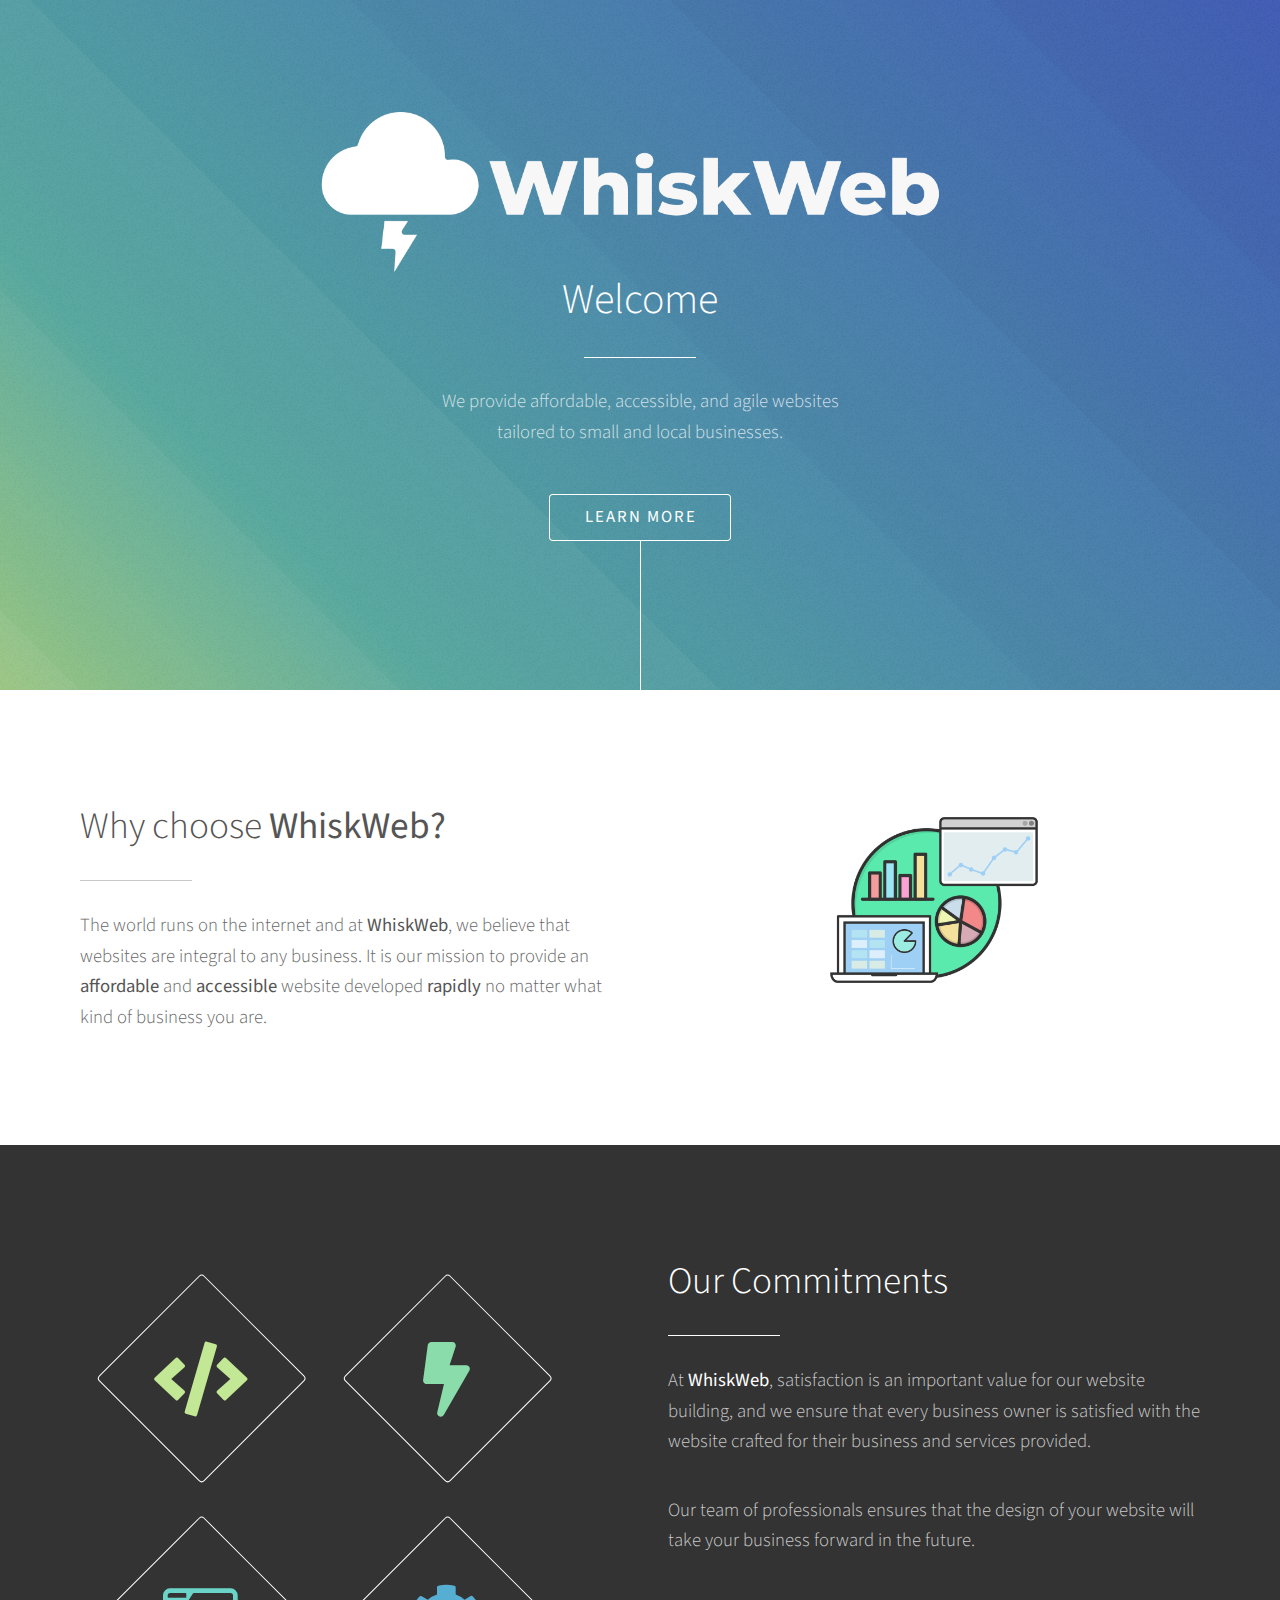
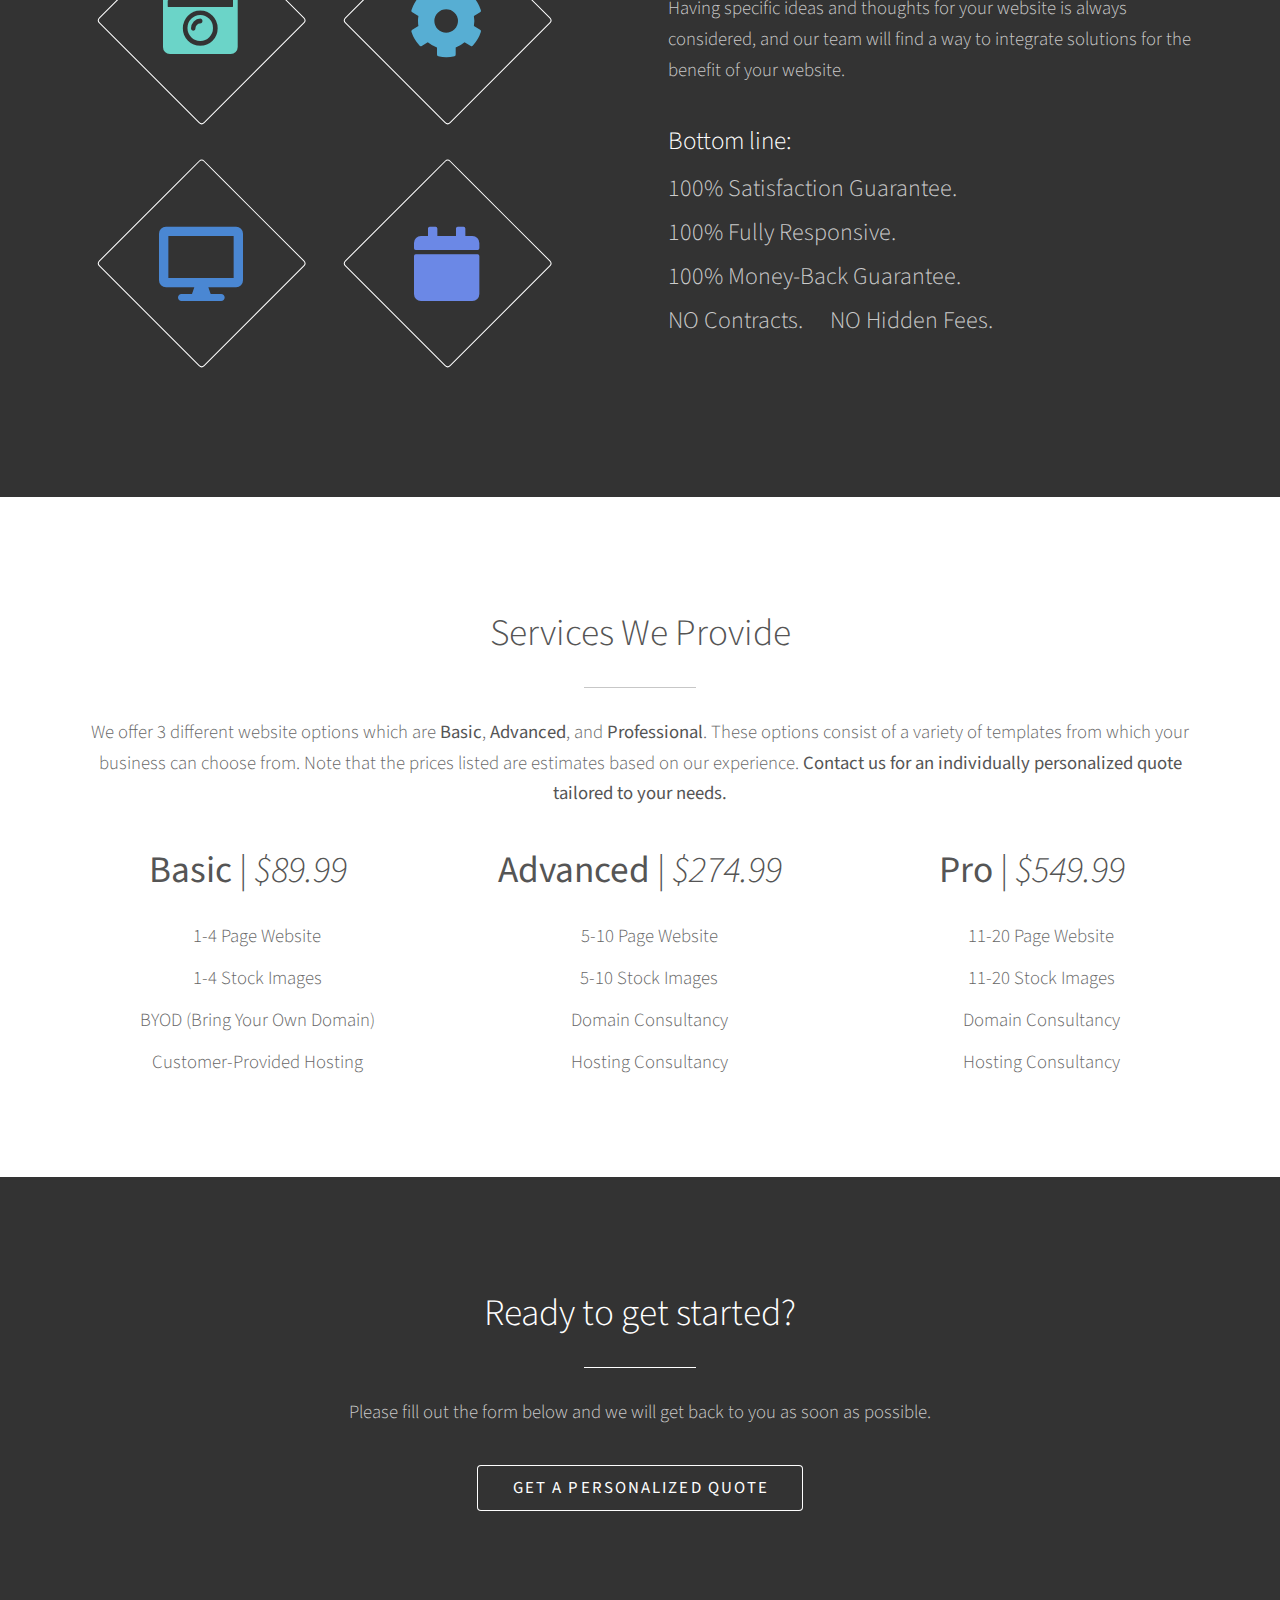
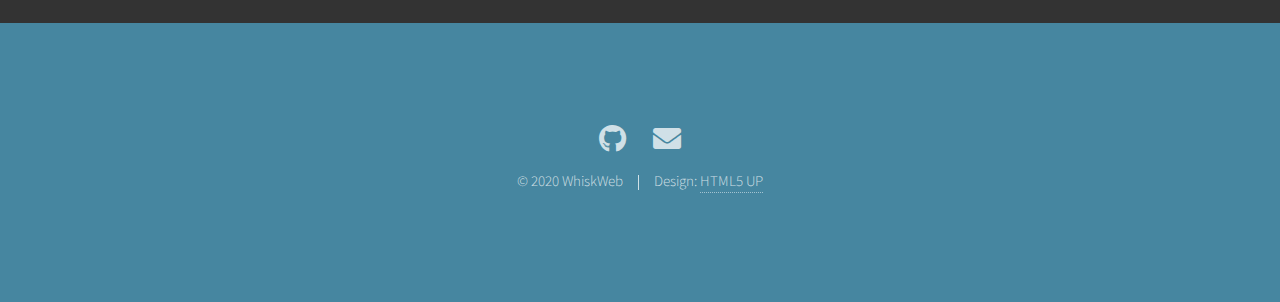
<file: index.html>
<!DOCTYPE HTML>
<!--
	Photon by HTML5 UP
	html5up.net | @ajlkn
	Free for personal and commercial use under the CCA 3.0 license (html5up.net/license)
-->
<html>
	<head>
		<title>WhiskWeb - Affordable | Accessible | Agile</title>
		<meta charset="utf-8" />
		<meta name="viewport" content="width=device-width, initial-scale=1, user-scalable=no" />
		<link rel="stylesheet" href="assets/css/main.css" />
		<noscript><link rel="stylesheet" href="assets/css/noscript.css" /></noscript>
	</head>
	<body class="is-preload">

		<!-- Header -->
			<section id="header">
				<div class="inner">
          <div class="col-6 col-12-medium imp-medium">
              <span class="image fit"><img src="images/ResizedWhiskWebLogoWithoutText.png" alt="WhiskWebLogo" /></span>
              <header class="major">
                <h1>Welcome</h1>
              </header>
              <p>We provide affordable, accessible, and agile websites<br />
              tailored to small and local businesses.</p>
              <ul class="actions special">
              <li><a href="#one" class="button scrolly">Learn More</a></li>
              </ul>
            </div>
				</div>
			</section>

		<!-- One -->
			<section id="one" class="main style1">
				<div class="container">
					<div class="row gtr-150">
						<div class="col-6 col-12-medium">
							<header class="major">
								<h2>Why choose <strong>WhiskWeb?</strong><br /></h2>
							</header>
							<p>The world runs on the internet and at <strong>WhiskWeb</strong>, we believe that websites are integral to any business. It is our mission to provide an <strong>affordable</strong> and <strong>accessible</strong> website developed <strong>rapidly</strong> no matter what kind of business you are.</p>
						</div>
						<div class="col-6 col-12-medium imp-medium">
							<span class="image fit"><img src="images/webdesign.png" alt="Website Design" /></span>
						</div>
					</div>
				</div>
			</section>

		<!-- Two -->
			<section id="two" class="main style2">
				<div class="container">
					<div class="row gtr-150">
						<div class="col-6 col-12-medium">
							<ul class="major-icons">
								<li><span class="icon solid style1 major fa-code"></span></li>
								<li><span class="icon solid style2 major fa-bolt"></span></li>
								<li><span class="icon solid style3 major fa-camera-retro"></span></li>
								<li><span class="icon solid style4 major fa-cog"></span></li>
								<li><span class="icon solid style5 major fa-desktop"></span></li>
								<li><span class="icon solid style6 major fa-calendar"></span></li>
							</ul>
						</div>
						<div class="col-6 col-12-medium">
							<header class="major">
								<h2>Our Commitments</h2>
							</header>
							<p>At <strong>WhiskWeb</strong>, satisfaction is an important value for our website building, and we ensure that every business owner is satisfied with the website crafted for their business and services provided.  </p>
							<p>Our team of professionals ensures that the design of your website will take your business forward in the future.</p>
							<p>Having specific ideas and thoughts for your website is always considered, and our team will find a way to integrate solutions for the benefit of your website.</p>
              <h3>Bottom line:</h3>
              <ul class="major icons">
                <li><p><font size="5">100% Satisfaction Guarantee.</font></p></li>
                <li><p><font size="5">100% Fully Responsive.</font></p></li>
                <li><p><font size="5">100% Money-Back Guarantee.</font></p></li>
                <br />
                <li><p><font size="5">NO Contracts.</font></p></li>
                <li><p><font size="5">NO Hidden Fees.</font></p></li>
              </ul>
						</div>
					</div>
				</div>
			</section>

		<!-- Three -->
			<section id="three" class="main style1 special">
				<div class="container">
					<header class="major">
						<h2>Services We Provide</h2>
					</header>
					<p>We offer 3 different website options which are <strong>Basic</strong>, <strong>Advanced</strong>, and <strong>Professional</strong>. These options consist of a variety of templates from which your business can choose from. Note that the prices listed are estimates based on our experience. <strong>Contact us for an individually personalized quote tailored to your needs.</strong></p>
					<div class="row gtr-150">
						<div class="col-4 col-12-medium">
							<h2><strong>Basic</strong> | <em>$89.99</em></h2>
              <ul>
                <p>1-4 Page Website</p>
                <p>1-4 Stock Images</p>
                <p>BYOD (Bring Your Own Domain)</p>
                <p>Customer-Provided Hosting</p>
							</ul>
						</div>
						<div class="col-4 col-12-medium">
							<h2><strong>Advanced</strong> | <em>$274.99</em></h2>
              <ul>
                <p>5-10 Page Website</p>
                <p>5-10 Stock Images</p>
                <p>Domain Consultancy</p>
                <p>Hosting Consultancy</p>
						</div>
						<div class="col-4 col-12-medium">
							<h2><strong>Pro</strong> | <em>$549.99</em></h2>
              <ul>
                <p>11-20 Page Website</p>
                <p>11-20 Stock Images</p>
                <p>Domain Consultancy</p>
                <p>Hosting Consultancy</p>
              </ul>
						</div>
					</div>
				</div>
			</section>

		<!-- Four -->
			<section id="four" class="main style2 special">
				<div class="container">
					<header class="major">
						<h2>Ready to get started?</h2>
					</header>
					<p>Please fill out the form below and we will get back to you as soon
            as possible.</p>
          <ul class="actions special">
						<li><a href="https://docs.google.com/forms/d/e/1FAIpQLSfVMdSE3Us994w13_Yn6V7QE2YZ5oHDqFv3nlws2ypmEVIpKg/viewform?usp=sf_link" target="_blank" class="button scrolly">Get A Personalized Quote</a></li>
					</ul>
				</div>
			</section>

		<!-- Footer -->
			<section id="footer">
				<ul class="icons">
					<li><a href="https://github.com/whiskweb" target="_blank" class="icon brands alt fa-github"><span class="label">GitHub</span></a></li>
					<li><a href="mailto:info@whiskweb.com" class="icon solid alt fa-envelope"><span class="label">Email</span></a></li>
				</ul>
				<ul class="copyright">
					<li>&copy; 2020 WhiskWeb</li><li>Design: <a href="http://html5up.net" target="_blank">HTML5 UP</a></li>
				</ul>
			</section>

		<!-- Scripts -->
			<script src="assets/js/jquery.min.js"></script>
			<script src="assets/js/jquery.scrolly.min.js"></script>
			<script src="assets/js/browser.min.js"></script>
			<script src="assets/js/breakpoints.min.js"></script>
			<script src="assets/js/util.js"></script>
			<script src="assets/js/main.js"></script>

	</body>
</html>
</file>
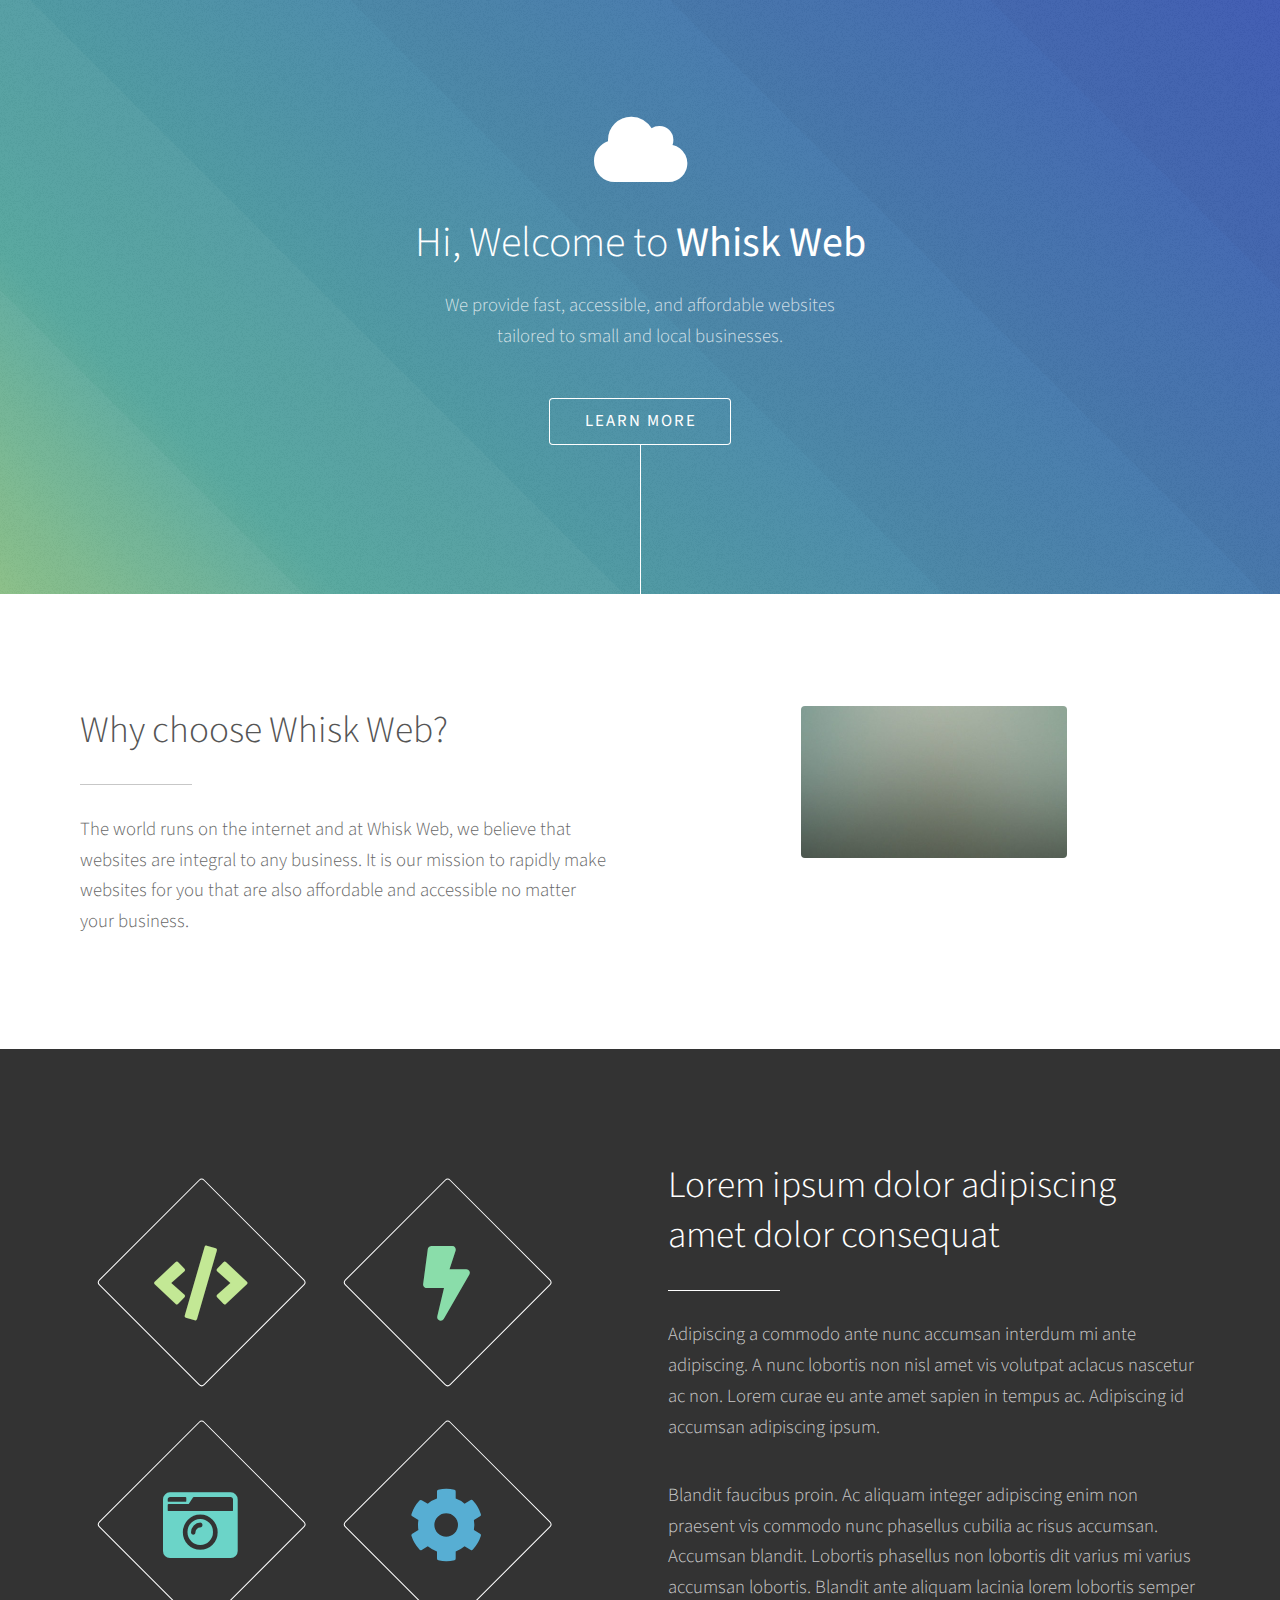
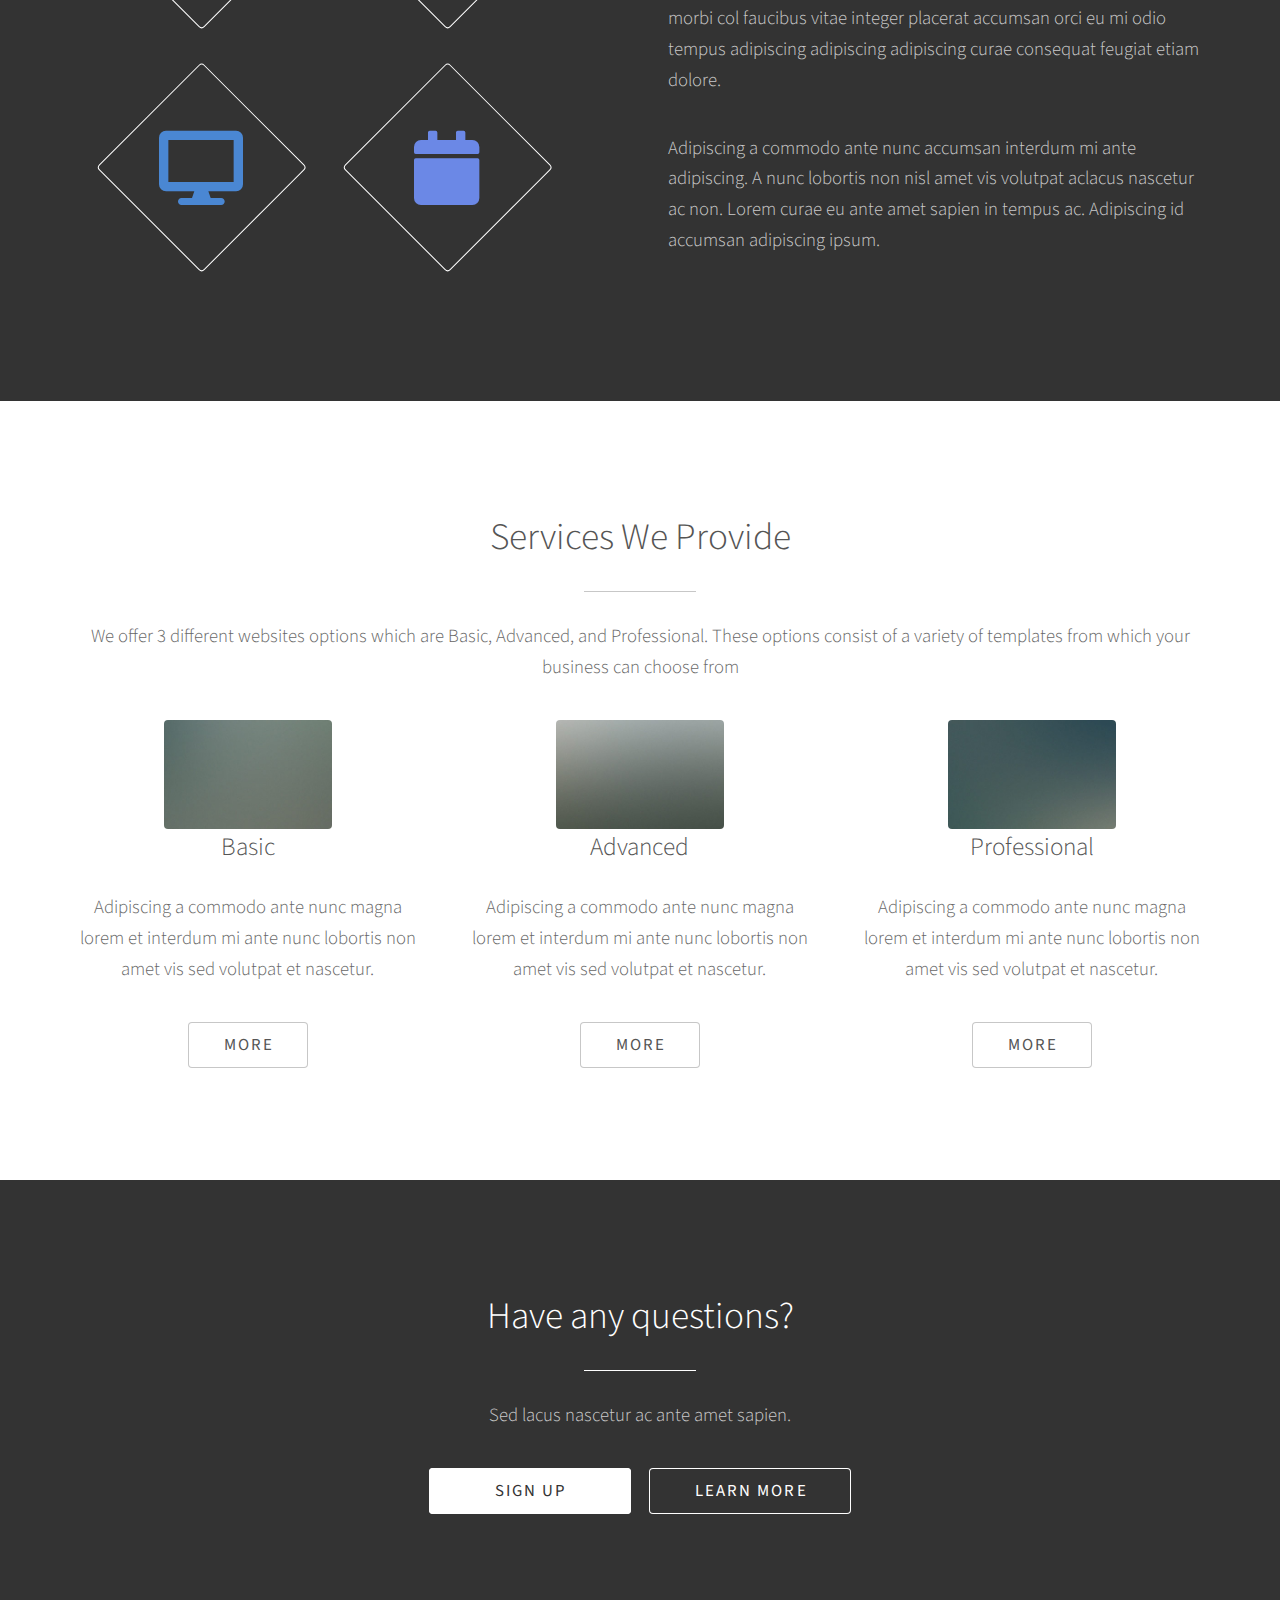
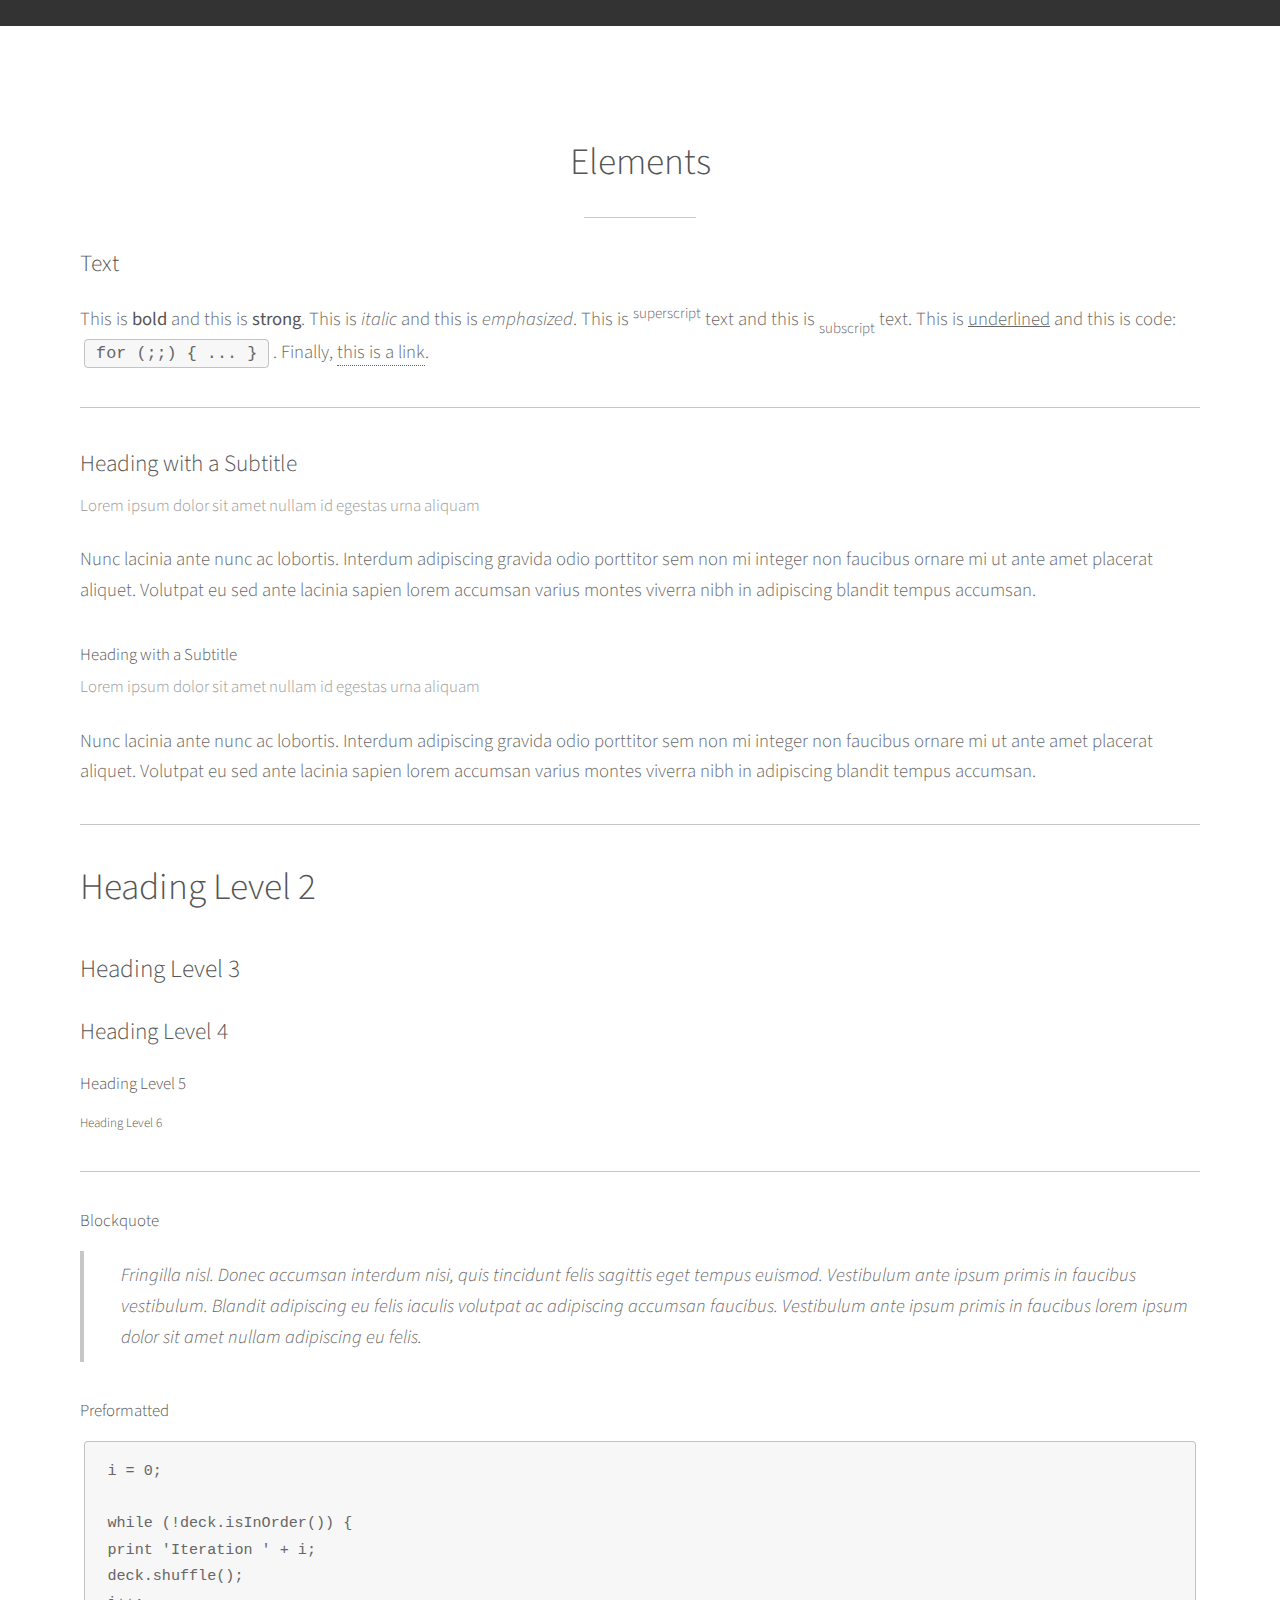
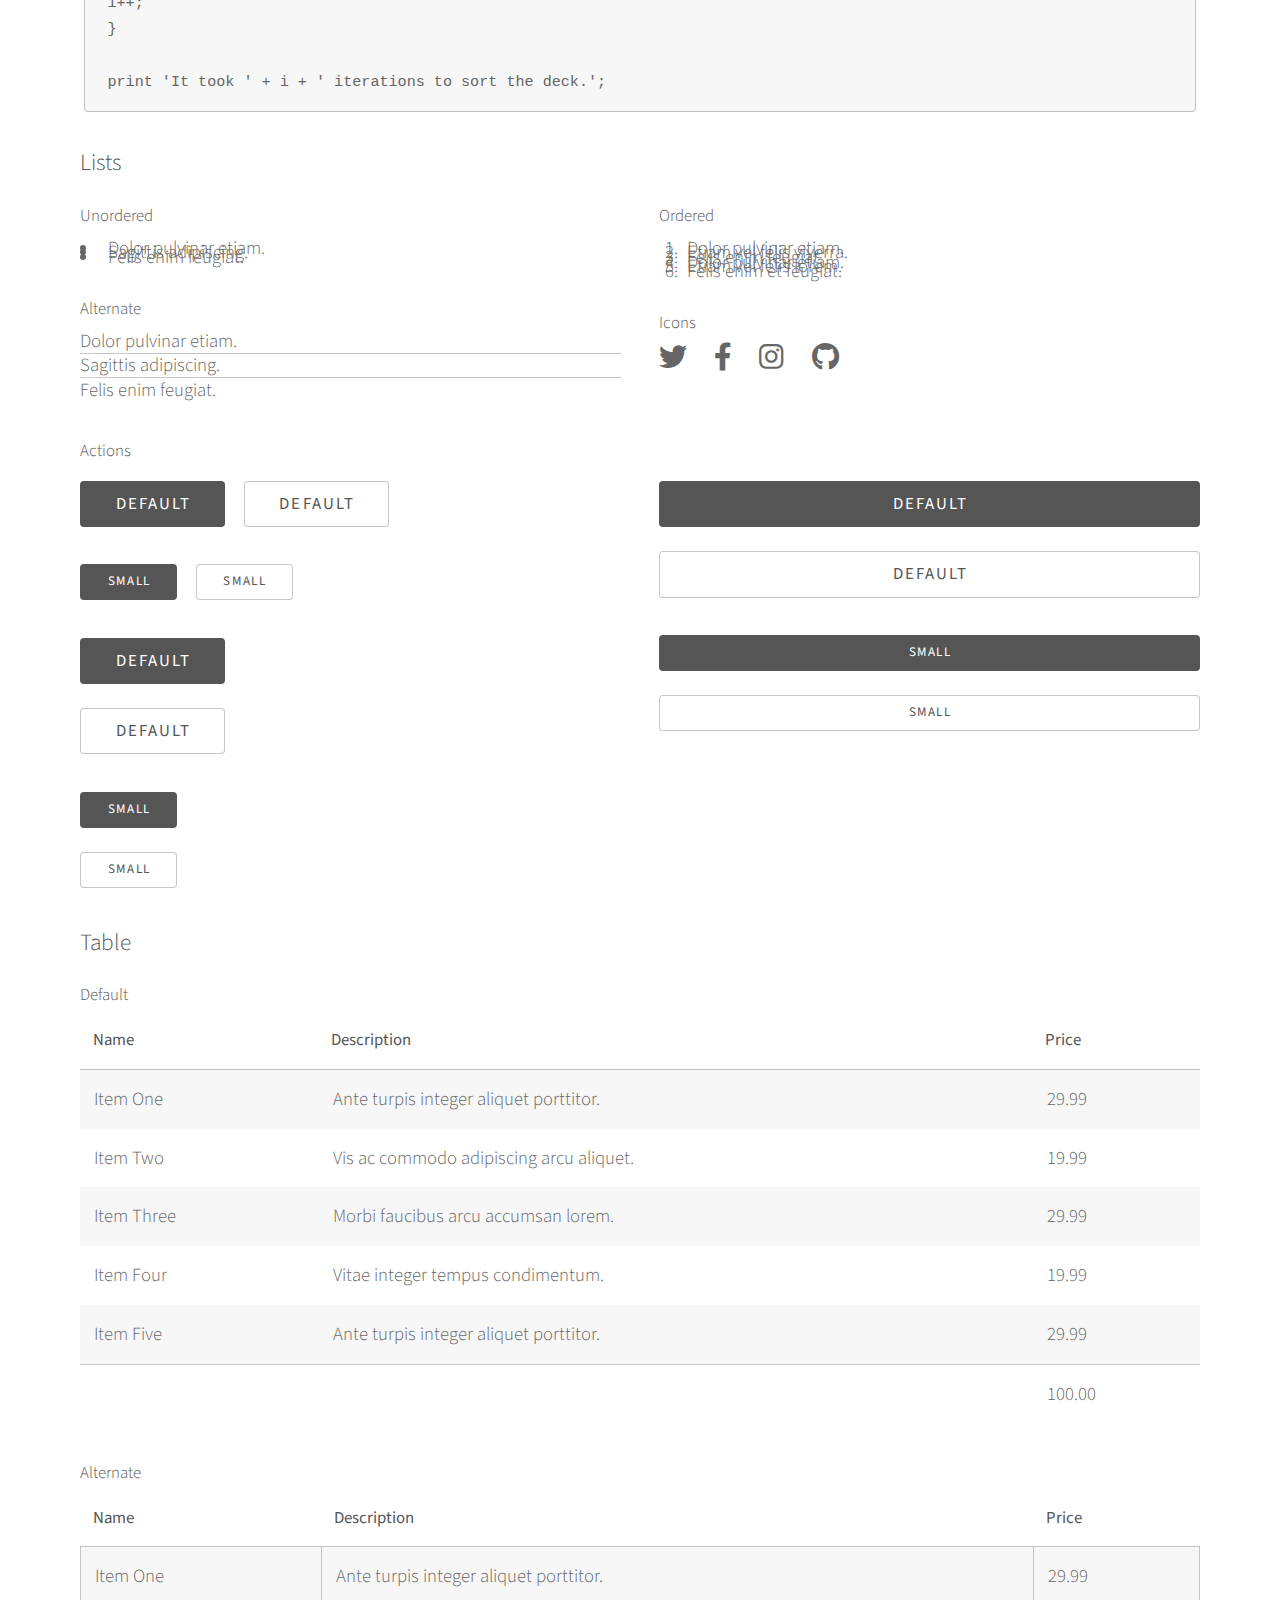
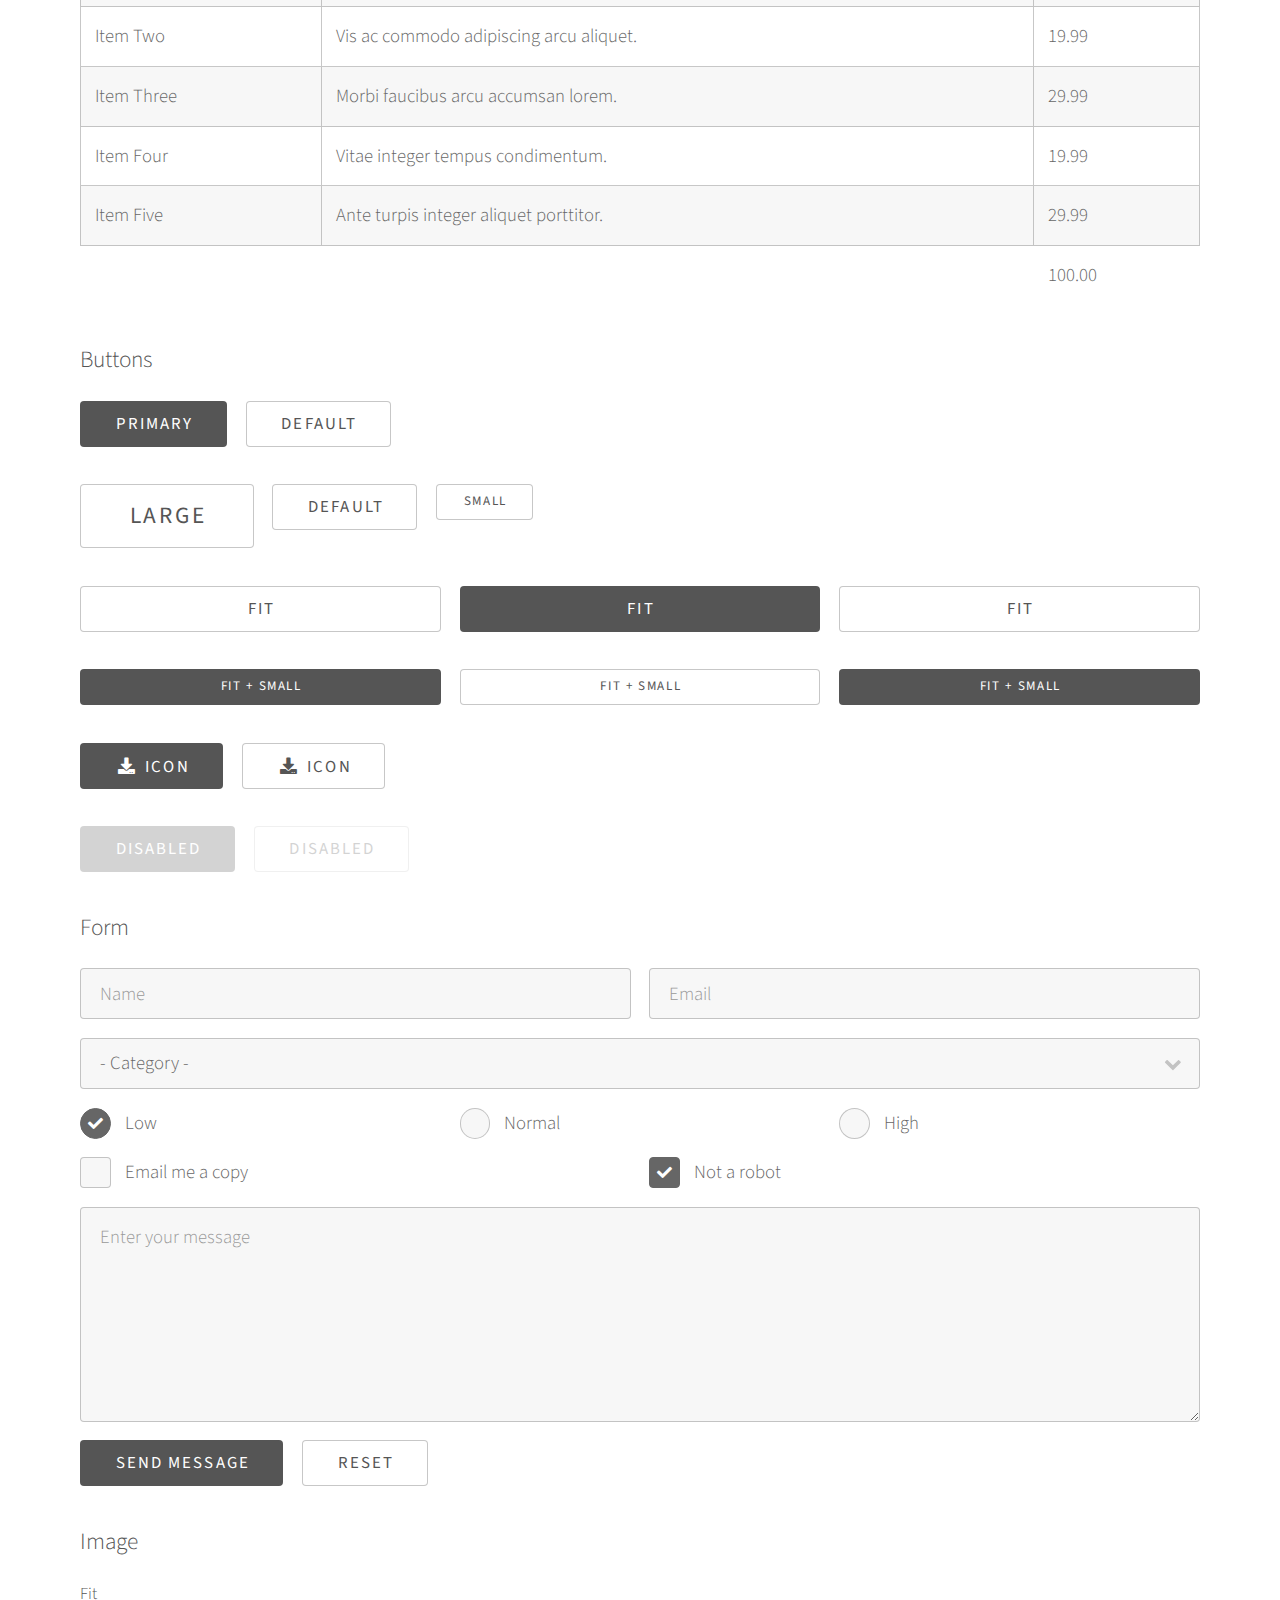
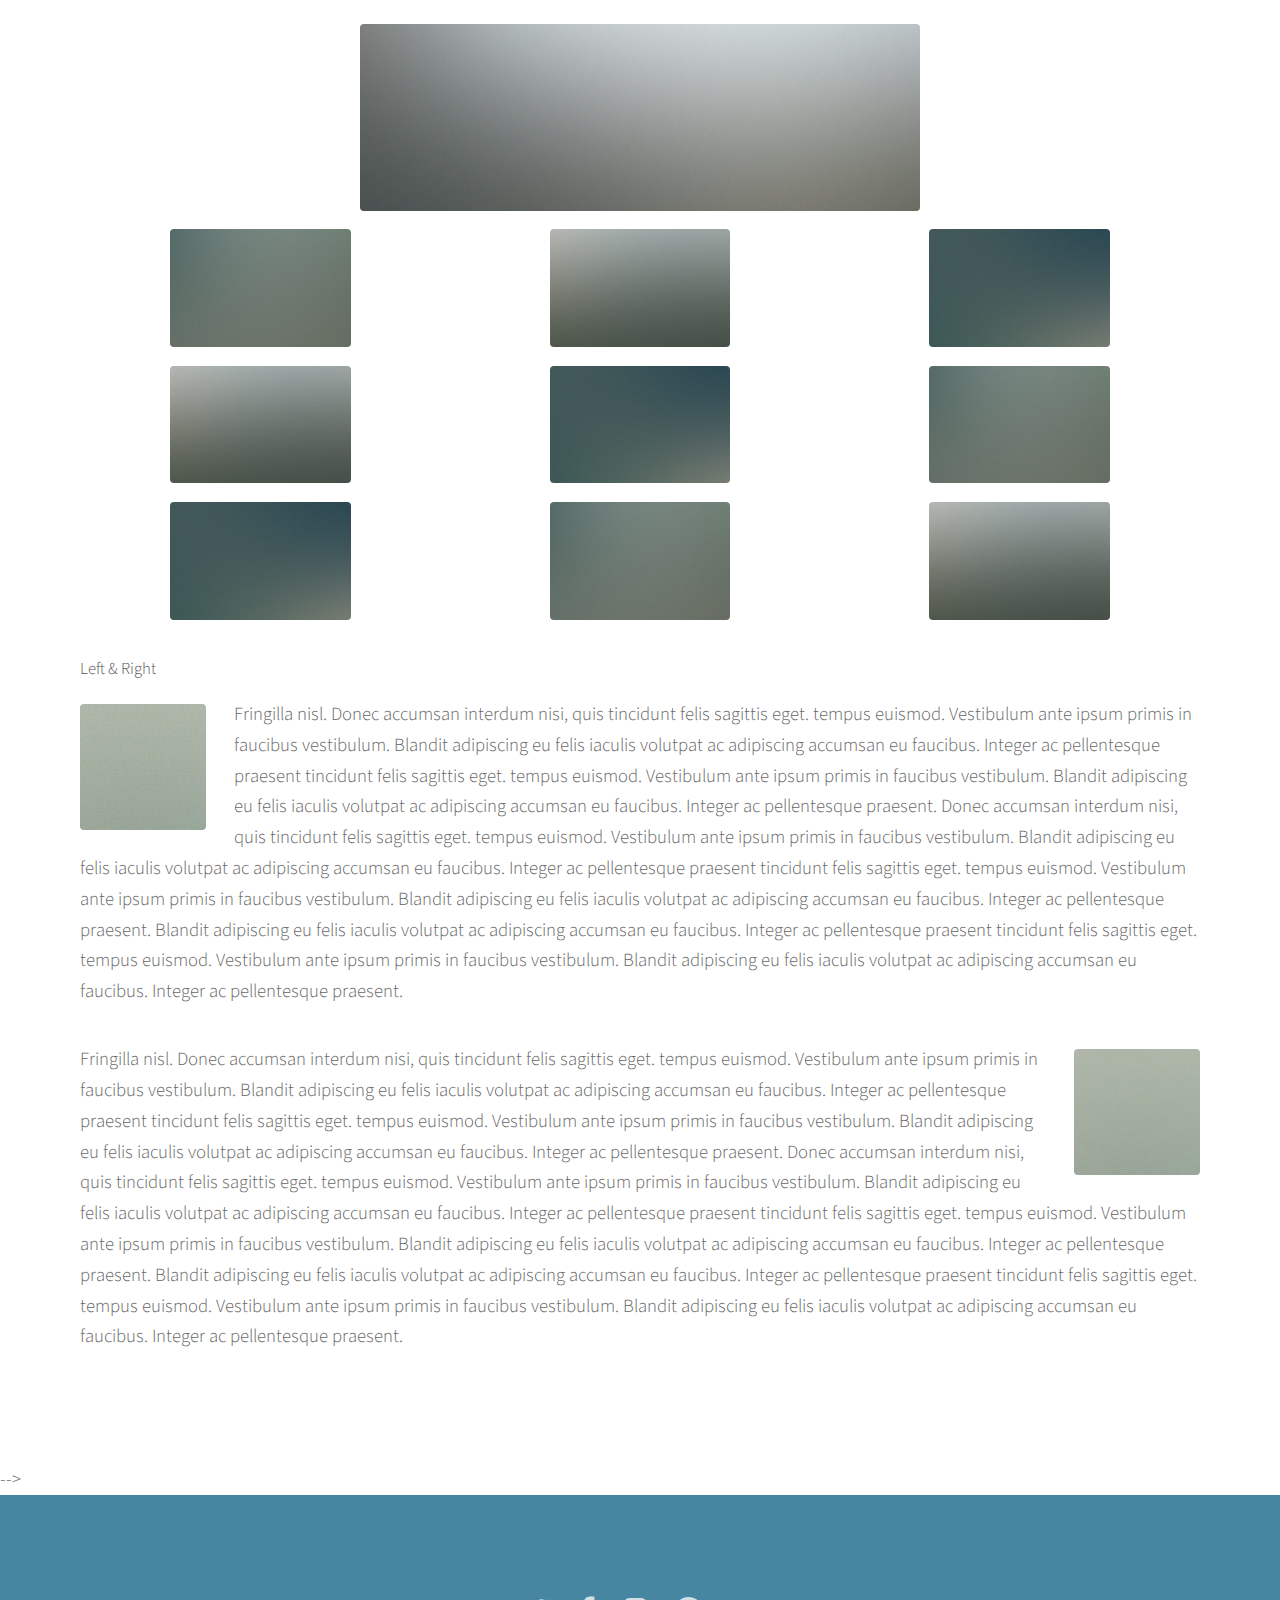
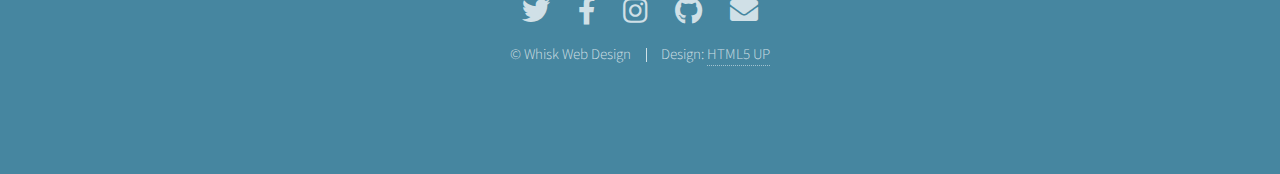
<file: indexOriginal.html>
<!DOCTYPE HTML>
<!--
	Photon by HTML5 UP
	html5up.net | @ajlkn
	Free for personal and commercial use under the CCA 3.0 license (html5up.net/license)
-->
<html>
	<head>
		<title>Whisk Web Design</title>
		<meta charset="utf-8" />
		<meta name="viewport" content="width=device-width, initial-scale=1, user-scalable=no" />
		<link rel="stylesheet" href="assets/css/main.css" />
		<noscript><link rel="stylesheet" href="assets/css/noscript.css" /></noscript>
	</head>
	<body class="is-preload">

		<!-- Header -->
			<section id="header">
				<div class="inner">
					<span class="icon solid major fa-cloud"></span>
					<h1>Hi, Welcome to <strong>Whisk Web</strong></h1>
					<p>We provide fast, accessible, and affordable websites<br />
					tailored to small and local businesses.</p>
					<ul class="actions special">
						<li><a href="#one" class="button scrolly">Learn More</a></li>
					</ul>
				</div>
			</section>

		<!-- One -->
			<section id="one" class="main style1">
				<div class="container">
					<div class="row gtr-150">
						<div class="col-6 col-12-medium">
							<header class="major">
								<h2>Why choose Whisk Web?<br />
								</h2>
							</header>
							<p>The world runs on the internet and at Whisk Web, we believe that websites are integral to any business. It is our mission to rapidly make websites for you that are also affordable and accessible no matter your business.</p>
						</div>
						<div class="col-6 col-12-medium imp-medium">
							<span class="image fit"><img src="images/pic01.jpg" alt="" /></span>
						</div>
					</div>
				</div>
			</section>

		<!-- Two -->
			<section id="two" class="main style2">
				<div class="container">
					<div class="row gtr-150">
						<div class="col-6 col-12-medium">
							<ul class="major-icons">
								<li><span class="icon solid style1 major fa-code"></span></li>
								<li><span class="icon solid style2 major fa-bolt"></span></li>
								<li><span class="icon solid style3 major fa-camera-retro"></span></li>
								<li><span class="icon solid style4 major fa-cog"></span></li>
								<li><span class="icon solid style5 major fa-desktop"></span></li>
								<li><span class="icon solid style6 major fa-calendar"></span></li>
							</ul>
						</div>
						<div class="col-6 col-12-medium">
							<header class="major">
								<h2>Lorem ipsum dolor adipiscing<br />
								amet dolor consequat</h2>
							</header>
							<p>Adipiscing a commodo ante nunc accumsan interdum mi ante adipiscing. A nunc lobortis non nisl amet vis volutpat aclacus nascetur ac non. Lorem curae eu ante amet sapien in tempus ac. Adipiscing id accumsan adipiscing ipsum.</p>
							<p>Blandit faucibus proin. Ac aliquam integer adipiscing enim non praesent vis commodo nunc phasellus cubilia ac risus accumsan. Accumsan blandit. Lobortis phasellus non lobortis dit varius mi varius accumsan lobortis. Blandit ante aliquam lacinia lorem lobortis semper morbi col faucibus vitae integer placerat accumsan orci eu mi odio tempus adipiscing adipiscing adipiscing curae consequat feugiat etiam dolore.</p>
							<p>Adipiscing a commodo ante nunc accumsan interdum mi ante adipiscing. A nunc lobortis non nisl amet vis volutpat aclacus nascetur ac non. Lorem curae eu ante amet sapien in tempus ac. Adipiscing id accumsan adipiscing ipsum.</p>
						</div>
					</div>
				</div>
			</section>

		<!-- Three -->
			<section id="three" class="main style1 special">
				<div class="container">
					<header class="major">
						<h2>Services We Provide</h2>
					</header>
					<p>We offer 3 different websites options which are Basic, Advanced, and Professional. These options consist of a variety of templates from which your business can choose from</p>
					<div class="row gtr-150">
						<div class="col-4 col-12-medium">
							<span class="image fit"><img src="images/pic02.jpg" alt="" /></span>
							<h3>Basic</h3>
							<p>Adipiscing a commodo ante nunc magna lorem et interdum mi ante nunc lobortis non amet vis sed volutpat et nascetur.</p>
							<ul class="actions special">
								<li><a href="#" class="button">More</a></li>
							</ul>
						</div>
						<div class="col-4 col-12-medium">
							<span class="image fit"><img src="images/pic03.jpg" alt="" /></span>
							<h3>Advanced</h3>
							<p>Adipiscing a commodo ante nunc magna lorem et interdum mi ante nunc lobortis non amet vis sed volutpat et nascetur.</p>
							<ul class="actions special">
								<li><a href="#" class="button">More</a></li>
							</ul>
						</div>
						<div class="col-4 col-12-medium">
							<span class="image fit"><img src="images/pic04.jpg" alt="" /></span>
							<h3>Professional</h3>
							<p>Adipiscing a commodo ante nunc magna lorem et interdum mi ante nunc lobortis non amet vis sed volutpat et nascetur.</p>
							<ul class="actions special">
								<li><a href="#" class="button">More</a></li>
							</ul>
						</div>
					</div>
				</div>
			</section>

		<!-- Four -->
			<section id="four" class="main style2 special">
				<div class="container">
					<header class="major">
						<h2>Have any questions?</h2>
					</header>
					<p>Sed lacus nascetur ac ante amet sapien.</p>
					<ul class="actions special">
						<li><a href="#" class="button wide primary">Sign Up</a></li>
						<li><a href="#" class="button wide">Learn More</a></li>
					</ul>
				</div>
			</section>

		<!-- Five -->
			<section id="five" class="main style1">
				<div class="container">
					<header class="major special">
						<h2>Elements</h2>
					</header>

					<section>
						<h4>Text</h4>
						<p>This is <b>bold</b> and this is <strong>strong</strong>. This is <i>italic</i> and this is <em>emphasized</em>.
						This is <sup>superscript</sup> text and this is <sub>subscript</sub> text.
						This is <u>underlined</u> and this is code: <code>for (;;) { ... }</code>. Finally, <a href="#">this is a link</a>.</p>
						<hr />
						<header>
							<h4>Heading with a Subtitle</h4>
							<p>Lorem ipsum dolor sit amet nullam id egestas urna aliquam</p>
						</header>
						<p>Nunc lacinia ante nunc ac lobortis. Interdum adipiscing gravida odio porttitor sem non mi integer non faucibus ornare mi ut ante amet placerat aliquet. Volutpat eu sed ante lacinia sapien lorem accumsan varius montes viverra nibh in adipiscing blandit tempus accumsan.</p>
						<header>
							<h5>Heading with a Subtitle</h5>
							<p>Lorem ipsum dolor sit amet nullam id egestas urna aliquam</p>
						</header>
						<p>Nunc lacinia ante nunc ac lobortis. Interdum adipiscing gravida odio porttitor sem non mi integer non faucibus ornare mi ut ante amet placerat aliquet. Volutpat eu sed ante lacinia sapien lorem accumsan varius montes viverra nibh in adipiscing blandit tempus accumsan.</p>
						<hr />
						<h2>Heading Level 2</h2>
						<h3>Heading Level 3</h3>
						<h4>Heading Level 4</h4>
						<h5>Heading Level 5</h5>
						<h6>Heading Level 6</h6>
						<hr />
						<h5>Blockquote</h5>
						<blockquote>Fringilla nisl. Donec accumsan interdum nisi, quis tincidunt felis sagittis eget tempus euismod. Vestibulum ante ipsum primis in faucibus vestibulum. Blandit adipiscing eu felis iaculis volutpat ac adipiscing accumsan faucibus. Vestibulum ante ipsum primis in faucibus lorem ipsum dolor sit amet nullam adipiscing eu felis.</blockquote>
						<h5>Preformatted</h5>
						<pre><code>i = 0;

while (!deck.isInOrder()) {
print 'Iteration ' + i;
deck.shuffle();
i++;
}

print 'It took ' + i + ' iterations to sort the deck.';</code></pre>
					</section>

					<section>
						<h4>Lists</h4>
						<div class="row">
							<div class="col-6 col-12-medium">
								<h5>Unordered</h5>
								<ul>
									<li>Dolor pulvinar etiam.</li>
									<li>Sagittis adipiscing.</li>
									<li>Felis enim feugiat.</li>
								</ul>
								<h5>Alternate</h5>
								<ul class="alt">
									<li>Dolor pulvinar etiam.</li>
									<li>Sagittis adipiscing.</li>
									<li>Felis enim feugiat.</li>
								</ul>
							</div>
							<div class="col-6 col-12-medium">
								<h5>Ordered</h5>
								<ol>
									<li>Dolor pulvinar etiam.</li>
									<li>Etiam vel felis viverra.</li>
									<li>Felis enim feugiat.</li>
									<li>Dolor pulvinar etiam.</li>
									<li>Etiam vel felis lorem.</li>
									<li>Felis enim et feugiat.</li>
								</ol>
								<h5>Icons</h5>
								<ul class="icons">
									<li><a href="#" class="icon brands fa-twitter"><span class="label">Twitter</span></a></li>
									<li><a href="#" class="icon brands fa-facebook-f"><span class="label">Facebook</span></a></li>
									<li><a href="#" class="icon brands fa-instagram"><span class="label">Instagram</span></a></li>
									<li><a href="#" class="icon brands fa-github"><span class="label">Github</span></a></li>
								</ul>
							</div>
						</div>
						<h5>Actions</h5>
						<div class="row">
							<div class="col-6 col-12-medium">
								<ul class="actions">
									<li><a href="#" class="button primary">Default</a></li>
									<li><a href="#" class="button">Default</a></li>
								</ul>
								<ul class="actions small">
									<li><a href="#" class="button primary small">Small</a></li>
									<li><a href="#" class="button small">Small</a></li>
								</ul>
								<ul class="actions stacked">
									<li><a href="#" class="button primary">Default</a></li>
									<li><a href="#" class="button">Default</a></li>
								</ul>
								<ul class="actions stacked">
									<li><a href="#" class="button primary small">Small</a></li>
									<li><a href="#" class="button small">Small</a></li>
								</ul>
							</div>
							<div class="col-6 col-12-medium">
								<ul class="actions stacked">
									<li><a href="#" class="button primary fit">Default</a></li>
									<li><a href="#" class="button fit">Default</a></li>
								</ul>
								<ul class="actions stacked">
									<li><a href="#" class="button primary small fit">Small</a></li>
									<li><a href="#" class="button small fit">Small</a></li>
								</ul>
							</div>
						</div>
					</section>

					<section>
						<h4>Table</h4>
						<h5>Default</h5>
						<div class="table-wrapper">
							<table>
								<thead>
									<tr>
										<th>Name</th>
										<th>Description</th>
										<th>Price</th>
									</tr>
								</thead>
								<tbody>
									<tr>
										<td>Item One</td>
										<td>Ante turpis integer aliquet porttitor.</td>
										<td>29.99</td>
									</tr>
									<tr>
										<td>Item Two</td>
										<td>Vis ac commodo adipiscing arcu aliquet.</td>
										<td>19.99</td>
									</tr>
									<tr>
										<td>Item Three</td>
										<td> Morbi faucibus arcu accumsan lorem.</td>
										<td>29.99</td>
									</tr>
									<tr>
										<td>Item Four</td>
										<td>Vitae integer tempus condimentum.</td>
										<td>19.99</td>
									</tr>
									<tr>
										<td>Item Five</td>
										<td>Ante turpis integer aliquet porttitor.</td>
										<td>29.99</td>
									</tr>
								</tbody>
								<tfoot>
									<tr>
										<td colspan="2"></td>
										<td>100.00</td>
									</tr>
								</tfoot>
							</table>
						</div>

						<h5>Alternate</h5>
						<div class="table-wrapper">
							<table class="alt">
								<thead>
									<tr>
										<th>Name</th>
										<th>Description</th>
										<th>Price</th>
									</tr>
								</thead>
								<tbody>
									<tr>
										<td>Item One</td>
										<td>Ante turpis integer aliquet porttitor.</td>
										<td>29.99</td>
									</tr>
									<tr>
										<td>Item Two</td>
										<td>Vis ac commodo adipiscing arcu aliquet.</td>
										<td>19.99</td>
									</tr>
									<tr>
										<td>Item Three</td>
										<td> Morbi faucibus arcu accumsan lorem.</td>
										<td>29.99</td>
									</tr>
									<tr>
										<td>Item Four</td>
										<td>Vitae integer tempus condimentum.</td>
										<td>19.99</td>
									</tr>
									<tr>
										<td>Item Five</td>
										<td>Ante turpis integer aliquet porttitor.</td>
										<td>29.99</td>
									</tr>
								</tbody>
								<tfoot>
									<tr>
										<td colspan="2"></td>
										<td>100.00</td>
									</tr>
								</tfoot>
							</table>
						</div>
					</section>

					<section>
						<h4>Buttons</h4>
						<ul class="actions">
							<li><a href="#" class="button primary">Primary</a></li>
							<li><a href="#" class="button">Default</a></li>
						</ul>
						<ul class="actions">
							<li><a href="#" class="button large">Large</a></li>
							<li><a href="#" class="button">Default</a></li>
							<li><a href="#" class="button small">Small</a></li>
						</ul>
						<ul class="actions fit">
							<li><a href="#" class="button fit">Fit</a></li>
							<li><a href="#" class="button primary fit">Fit</a></li>
							<li><a href="#" class="button fit">Fit</a></li>
						</ul>
						<ul class="actions fit small">
							<li><a href="#" class="button primary fit small">Fit + Small</a></li>
							<li><a href="#" class="button fit small">Fit + Small</a></li>
							<li><a href="#" class="button primary fit small">Fit + Small</a></li>
						</ul>
						<ul class="actions">
							<li><a href="#" class="button primary icon solid fa-download">Icon</a></li>
							<li><a href="#" class="button icon solid fa-download">Icon</a></li>
						</ul>
						<ul class="actions">
							<li><span class="button primary disabled">Disabled</span></li>
							<li><span class="button disabled">Disabled</span></li>
						</ul>
					</section>

					<section>
						<h4>Form</h4>
						<form method="post" action="#">
							<div class="row gtr-uniform gtr-50">
								<div class="col-6 col-12-xsmall">
									<input type="text" name="demo-name" id="demo-name" value="" placeholder="Name" />
								</div>
								<div class="col-6 col-12-xsmall">
									<input type="email" name="demo-email" id="demo-email" value="" placeholder="Email" />
								</div>
								<div class="col-12">
									<select name="demo-category" id="demo-category">
										<option value="">- Category -</option>
										<option value="1">Manufacturing</option>
										<option value="1">Shipping</option>
										<option value="1">Administration</option>
										<option value="1">Human Resources</option>
									</select>
								</div>
								<div class="col-4 col-12-small">
									<input type="radio" id="demo-priority-low" name="demo-priority" checked>
									<label for="demo-priority-low">Low</label>
								</div>
								<div class="col-4 col-12-small">
									<input type="radio" id="demo-priority-normal" name="demo-priority">
									<label for="demo-priority-normal">Normal</label>
								</div>
								<div class="col-4 col-12-small">
									<input type="radio" id="demo-priority-high" name="demo-priority">
									<label for="demo-priority-high">High</label>
								</div>
								<div class="col-6 col-12-small">
									<input type="checkbox" id="demo-copy" name="demo-copy">
									<label for="demo-copy">Email me a copy</label>
								</div>
								<div class="col-6 col-12-small">
									<input type="checkbox" id="demo-human" name="demo-human" checked>
									<label for="demo-human">Not a robot</label>
								</div>
								<div class="col-12">
									<textarea name="demo-message" id="demo-message" placeholder="Enter your message" rows="6"></textarea>
								</div>
								<div class="col-12">
									<ul class="actions">
										<li><input type="submit" value="Send Message" class="primary" /></li>
										<li><input type="reset" value="Reset" /></li>
									</ul>
								</div>
							</div>
						</form>
					</section>

					<section>
						<h4>Image</h4>
						<h5>Fit</h5>
						<div class="box alt">
							<div class="row gtr-uniform gtr-50">
								<div class="col-12"><span class="image fit"><img src="images/pic06.jpg" alt="" /></span></div>
								<div class="col-4"><span class="image fit"><img src="images/pic02.jpg" alt="" /></span></div>
								<div class="col-4"><span class="image fit"><img src="images/pic03.jpg" alt="" /></span></div>
								<div class="col-4"><span class="image fit"><img src="images/pic04.jpg" alt="" /></span></div>
								<div class="col-4"><span class="image fit"><img src="images/pic03.jpg" alt="" /></span></div>
								<div class="col-4"><span class="image fit"><img src="images/pic04.jpg" alt="" /></span></div>
								<div class="col-4"><span class="image fit"><img src="images/pic02.jpg" alt="" /></span></div>
								<div class="col-4"><span class="image fit"><img src="images/pic04.jpg" alt="" /></span></div>
								<div class="col-4"><span class="image fit"><img src="images/pic02.jpg" alt="" /></span></div>
								<div class="col-4"><span class="image fit"><img src="images/pic03.jpg" alt="" /></span></div>
							</div>
						</div>
						<h5>Left &amp; Right</h5>
						<p><span class="image left"><img src="images/pic05.jpg" alt="" /></span>Fringilla nisl. Donec accumsan interdum nisi, quis tincidunt felis sagittis eget. tempus euismod. Vestibulum ante ipsum primis in faucibus vestibulum. Blandit adipiscing eu felis iaculis volutpat ac adipiscing accumsan eu faucibus. Integer ac pellentesque praesent tincidunt felis sagittis eget. tempus euismod. Vestibulum ante ipsum primis in faucibus vestibulum. Blandit adipiscing eu felis iaculis volutpat ac adipiscing accumsan eu faucibus. Integer ac pellentesque praesent. Donec accumsan interdum nisi, quis tincidunt felis sagittis eget. tempus euismod. Vestibulum ante ipsum primis in faucibus vestibulum. Blandit adipiscing eu felis iaculis volutpat ac adipiscing accumsan eu faucibus. Integer ac pellentesque praesent tincidunt felis sagittis eget. tempus euismod. Vestibulum ante ipsum primis in faucibus vestibulum. Blandit adipiscing eu felis iaculis volutpat ac adipiscing accumsan eu faucibus. Integer ac pellentesque praesent. Blandit adipiscing eu felis iaculis volutpat ac adipiscing accumsan eu faucibus. Integer ac pellentesque praesent tincidunt felis sagittis eget. tempus euismod. Vestibulum ante ipsum primis in faucibus vestibulum. Blandit adipiscing eu felis iaculis volutpat ac adipiscing accumsan eu faucibus. Integer ac pellentesque praesent.</p>
						<p><span class="image right"><img src="images/pic05.jpg" alt="" /></span>Fringilla nisl. Donec accumsan interdum nisi, quis tincidunt felis sagittis eget. tempus euismod. Vestibulum ante ipsum primis in faucibus vestibulum. Blandit adipiscing eu felis iaculis volutpat ac adipiscing accumsan eu faucibus. Integer ac pellentesque praesent tincidunt felis sagittis eget. tempus euismod. Vestibulum ante ipsum primis in faucibus vestibulum. Blandit adipiscing eu felis iaculis volutpat ac adipiscing accumsan eu faucibus. Integer ac pellentesque praesent. Donec accumsan interdum nisi, quis tincidunt felis sagittis eget. tempus euismod. Vestibulum ante ipsum primis in faucibus vestibulum. Blandit adipiscing eu felis iaculis volutpat ac adipiscing accumsan eu faucibus. Integer ac pellentesque praesent tincidunt felis sagittis eget. tempus euismod. Vestibulum ante ipsum primis in faucibus vestibulum. Blandit adipiscing eu felis iaculis volutpat ac adipiscing accumsan eu faucibus. Integer ac pellentesque praesent. Blandit adipiscing eu felis iaculis volutpat ac adipiscing accumsan eu faucibus. Integer ac pellentesque praesent tincidunt felis sagittis eget. tempus euismod. Vestibulum ante ipsum primis in faucibus vestibulum. Blandit adipiscing eu felis iaculis volutpat ac adipiscing accumsan eu faucibus. Integer ac pellentesque praesent.</p>
					</section>

				</div>
			</section>
		-->

		<!-- Footer -->
			<section id="footer">
				<ul class="icons">
					<li><a href="#" class="icon brands alt fa-twitter"><span class="label">Twitter</span></a></li>
					<li><a href="#" class="icon brands alt fa-facebook-f"><span class="label">Facebook</span></a></li>
					<li><a href="#" class="icon brands alt fa-instagram"><span class="label">Instagram</span></a></li>
					<li><a href="#" class="icon brands alt fa-github"><span class="label">GitHub</span></a></li>
					<li><a href="#" class="icon solid alt fa-envelope"><span class="label">Email</span></a></li>
				</ul>
				<ul class="copyright">
					<li>&copy; Whisk Web Design</li><li>Design: <a href="http://html5up.net" target="_blank">HTML5 UP</a></li>
				</ul>
			</section>

		<!-- Scripts -->
			<script src="assets/js/jquery.min.js"></script>
			<script src="assets/js/jquery.scrolly.min.js"></script>
			<script src="assets/js/browser.min.js"></script>
			<script src="assets/js/breakpoints.min.js"></script>
			<script src="assets/js/util.js"></script>
			<script src="assets/js/main.js"></script>

	</body>
</html>
</file>
<file: assets/css/noscript.css>
/*
	Photon by HTML5 UP
	html5up.net | @ajlkn
	Free for personal and commercial use under the CCA 3.0 license (html5up.net/license)
*/

/* Header */

	body.is-preload #header .inner {
		-moz-transform: none;
		-webkit-transform: none;
		-ms-transform: none;
		transform: none;
		opacity: 1;
	}

		body.is-preload #header .inner .actions {
			-moz-transform: none;
			-webkit-transform: none;
			-ms-transform: none;
			transform: none;
			opacity: 1;
		}

	body.is-preload #header:after {
		opacity: 0;
	}
</file>
<file: assets/css/main.css>
@import url("fontawesome-all.min.css");
@import url("https://fonts.googleapis.com/css?family=Source+Sans+Pro:300,300italic,400,400italic");

/*
	Photon by HTML5 UP
	html5up.net | @ajlkn
	Free for personal and commercial use under the CCA 3.0 license (html5up.net/license)
*/

html, body, div, span, applet, object,
iframe, h1, h2, h3, h4, h5, h6, p, blockquote,
pre, a, abbr, acronym, address, big, cite,
code, del, dfn, em, img, ins, kbd, q, s, samp,
small, strike, strong, sub, sup, tt, var, b,
u, i, center, dl, dt, dd, ol, ul, li, fieldset,
form, label, legend, table, caption, tbody,
tfoot, thead, tr, th, td, article, aside,
canvas, details, embed, figure, figcaption,
footer, header, hgroup, menu, nav, output, ruby,
section, summary, time, mark, audio, video {
	margin: 0;
	padding: 0;
	border: 0;
	font-size: 100%;
	font: inherit;
	vertical-align: baseline;}

article, aside, details, figcaption, figure,
footer, header, hgroup, menu, nav, section {
	display: block;}

body {
	line-height: 1;
}

ol, ul {
	list-style: none;
  line-height: 0.25;
}

blockquote, q {
	quotes: none;
}

	blockquote:before, blockquote:after, q:before, q:after {
		content: '';
		content: none;
	}

table {
	border-collapse: collapse;
	border-spacing: 0;
}

body {
	-webkit-text-size-adjust: none;
}

mark {
	background-color: transparent;
	color: inherit;
}

input::-moz-focus-inner {
	border: 0;
	padding: 0;
}

input, select, textarea {
	-moz-appearance: none;
	-webkit-appearance: none;
	-ms-appearance: none;
	appearance: none;
}

/* Basic */

	html {
		box-sizing: border-box;
	}

	*, *:before, *:after {
		box-sizing: inherit;
	}

	body {
		background: #fff;
	}

		body.is-preload *, body.is-preload *:before, body.is-preload *:after {
			-moz-animation: none !important;
			-webkit-animation: none !important;
			-ms-animation: none !important;
			animation: none !important;
			-moz-transition: none !important;
			-webkit-transition: none !important;
			-ms-transition: none !important;
			transition: none !important;
		}

	body, input, select, textarea {
		color: #666;
		font-family: "Source Sans Pro", Helvetica, sans-serif;
		font-size: 16pt;
		font-weight: 300;
		line-height: 1.65em;
	}

	a {
		-moz-transition: color 0.2s ease-in-out, border-color 0.2s ease-in-out;
		-webkit-transition: color 0.2s ease-in-out, border-color 0.2s ease-in-out;
		-ms-transition: color 0.2s ease-in-out, border-color 0.2s ease-in-out;
		transition: color 0.2s ease-in-out, border-color 0.2s ease-in-out;
		border-bottom: dotted 1px #666;
		color: inherit;
		text-decoration: none;
	}

		a:hover {
			border-bottom-color: transparent !important;
			color: #6bd4c8;
		}

	strong, b {
		color: #555;
		font-weight: 400;
	}

	em, i {
		font-style: italic;
	}

	p {
		margin: 0 0 2em 0;
	}

	h1, h2, h3, h4, h5, h6 {
		color: #555;
		line-height: 1em;
		margin: 0 0 1em 0;
	}

		h1 a, h2 a, h3 a, h4 a, h5 a, h6 a {
			color: inherit;
			text-decoration: none;
		}

	h1 {
		font-size: 2.25em;
		line-height: 1.35em;
	}

	h2 {
		font-size: 2em;
		line-height: 1.35em;
	}

	h3 {
		font-size: 1.35em;
		line-height: 1.5em;
	}

	h4 {
		font-size: 1.25em;
		line-height: 1.5em;
	}

	h5 {
		font-size: 0.9em;
		line-height: 1.5em;
	}

	h6 {
		font-size: 0.7em;
		line-height: 1.5em;
	}

	sub {
		font-size: 0.8em;
		position: relative;
		top: 0.5em;
	}

	sup {
		font-size: 0.8em;
		position: relative;
		top: -0.5em;
	}

	hr {
		border: 0;
		border-bottom: solid 1px rgba(144, 144, 144, 0.5);
		margin: 2em 0;
	}

		hr.major {
			margin: 3em 0;
		}

	blockquote {
		border-left: solid 4px rgba(144, 144, 144, 0.5);
		font-style: italic;
		margin: 0 0 2em 0;
		padding: 0.5em 0 0.5em 2em;
	}

	code {
		background: rgba(144, 144, 144, 0.075);
		border-radius: 4px;
		border: solid 1px rgba(144, 144, 144, 0.5);
		font-family: "Courier New", monospace;
		font-size: 0.9em;
		margin: 0 0.25em;
		padding: 0.25em 0.65em;
	}

	pre {
		-webkit-overflow-scrolling: touch;
		font-family: "Courier New", monospace;
		font-size: 0.9em;
		margin: 0 0 2em 0;
	}

		pre code {
			display: block;
			line-height: 1.75em;
			padding: 1em 1.5em;
			overflow-x: auto;
		}

	.align-left {
		text-align: left;
	}

	.align-center {
		text-align: center;
	}

	.align-right {
		text-align: right;
	}

/* Container */

	.container {
		margin: 0 auto;
		max-width: calc(100% - 4em);
		width: 60em;
	}

		.container.xsmall {
			width: 15em;
		}

		.container.small {
			width: 30em;
		}

		.container.medium {
			width: 45em;
		}

		.container.large {
			width: 75em;
		}

		.container.xlarge {
			width: 90em;
		}

		.container.max {
			width: 100%;
		}

		@media screen and (max-width: 980px) {

			.container {
				max-width: 100% !important;
				width: 100% !important;
			}

		}

		@media screen and (max-width: 480px) {

			.container {
				max-width: calc(100% - 3em);
			}

		}

/* Row */

	.row {
		display: flex;
		flex-wrap: wrap;
		box-sizing: border-box;
		align-items: stretch;
	}

		.row > * {
			box-sizing: border-box;
		}

		.row.gtr-uniform > * > :last-child {
			margin-bottom: 0;
		}

		.row.aln-left {
			justify-content: flex-start;
		}

		.row.aln-center {
			justify-content: center;
		}

		.row.aln-right {
			justify-content: flex-end;
		}

		.row.aln-top {
			align-items: flex-start;
		}

		.row.aln-middle {
			align-items: center;
		}

		.row.aln-bottom {
			align-items: flex-end;
		}

		.row > .imp {
			order: -1;
		}

		.row > .col-1 {
			width: 8.33333%;
		}

		.row > .off-1 {
			margin-left: 8.33333%;
		}

		.row > .col-2 {
			width: 16.66667%;
		}

		.row > .off-2 {
			margin-left: 16.66667%;
		}

		.row > .col-3 {
			width: 25%;
		}

		.row > .off-3 {
			margin-left: 25%;
		}

		.row > .col-4 {
			width: 33.33333%;
		}

		.row > .off-4 {
			margin-left: 33.33333%;
		}

		.row > .col-5 {
			width: 41.66667%;
		}

		.row > .off-5 {
			margin-left: 41.66667%;
		}

		.row > .col-6 {
			width: 50%;
		}

		.row > .off-6 {
			margin-left: 50%;
		}

		.row > .col-7 {
			width: 58.33333%;
		}

		.row > .off-7 {
			margin-left: 58.33333%;
		}

		.row > .col-8 {
			width: 66.66667%;
		}

		.row > .off-8 {
			margin-left: 66.66667%;
		}

		.row > .col-9 {
			width: 75%;
		}

		.row > .off-9 {
			margin-left: 75%;
		}

		.row > .col-10 {
			width: 83.33333%;
		}

		.row > .off-10 {
			margin-left: 83.33333%;
		}

		.row > .col-11 {
			width: 91.66667%;
		}

		.row > .off-11 {
			margin-left: 91.66667%;
		}

		.row > .col-12 {
			width: 100%;
		}

		.row > .off-12 {
			margin-left: 100%;
		}

		.row.gtr-0 {
			margin-top: 0;
			margin-left: 0em;
		}

			.row.gtr-0 > * {
				padding: 0 0 0 0em;
			}

			.row.gtr-0.gtr-uniform {
				margin-top: 0em;
			}

				.row.gtr-0.gtr-uniform > * {
					padding-top: 0em;
				}

		.row.gtr-25 {
			margin-top: 0;
			margin-left: -0.5em;
		}

			.row.gtr-25 > * {
				padding: 0 0 0 0.5em;
			}

			.row.gtr-25.gtr-uniform {
				margin-top: -0.5em;
			}

				.row.gtr-25.gtr-uniform > * {
					padding-top: 0.5em;
				}

		.row.gtr-50 {
			margin-top: 0;
			margin-left: -1em;
		}

			.row.gtr-50 > * {
				padding: 0 0 0 1em;
			}

			.row.gtr-50.gtr-uniform {
				margin-top: -1em;
			}

				.row.gtr-50.gtr-uniform > * {
					padding-top: 1em;
				}

		.row {
			margin-top: 0;
			margin-left: -2em;
		}

			.row > * {
				padding: 0 0 0 2em;
			}

			.row.gtr-uniform {
				margin-top: -2em;
			}

				.row.gtr-uniform > * {
					padding-top: 2em;
				}

		.row.gtr-150 {
			margin-top: 0;
			margin-left: -3em;
		}

			.row.gtr-150 > * {
				padding: 0 0 0 3em;
			}

			.row.gtr-150.gtr-uniform {
				margin-top: -3em;
			}

				.row.gtr-150.gtr-uniform > * {
					padding-top: 3em;
				}

		.row.gtr-200 {
			margin-top: 0;
			margin-left: -4em;
		}

			.row.gtr-200 > * {
				padding: 0 0 0 4em;
			}

			.row.gtr-200.gtr-uniform {
				margin-top: -4em;
			}

				.row.gtr-200.gtr-uniform > * {
					padding-top: 4em;
				}

		@media screen and (max-width: 1680px) {

			.row {
				display: flex;
				flex-wrap: wrap;
				box-sizing: border-box;
				align-items: stretch;
			}

				.row > * {
					box-sizing: border-box;
				}

				.row.gtr-uniform > * > :last-child {
					margin-bottom: 0;
				}

				.row.aln-left {
					justify-content: flex-start;
				}

				.row.aln-center {
					justify-content: center;
				}

				.row.aln-right {
					justify-content: flex-end;
				}

				.row.aln-top {
					align-items: flex-start;
				}

				.row.aln-middle {
					align-items: center;
				}

				.row.aln-bottom {
					align-items: flex-end;
				}

				.row > .imp-xlarge {
					order: -1;
				}

				.row > .col-1-xlarge {
					width: 8.33333%;
				}

				.row > .off-1-xlarge {
					margin-left: 8.33333%;
				}

				.row > .col-2-xlarge {
					width: 16.66667%;
				}

				.row > .off-2-xlarge {
					margin-left: 16.66667%;
				}

				.row > .col-3-xlarge {
					width: 25%;
				}

				.row > .off-3-xlarge {
					margin-left: 25%;
				}

				.row > .col-4-xlarge {
					width: 33.33333%;
				}

				.row > .off-4-xlarge {
					margin-left: 33.33333%;
				}

				.row > .col-5-xlarge {
					width: 41.66667%;
				}

				.row > .off-5-xlarge {
					margin-left: 41.66667%;
				}

				.row > .col-6-xlarge {
					width: 50%;
				}

				.row > .off-6-xlarge {
					margin-left: 50%;
				}

				.row > .col-7-xlarge {
					width: 58.33333%;
				}

				.row > .off-7-xlarge {
					margin-left: 58.33333%;
				}

				.row > .col-8-xlarge {
					width: 66.66667%;
				}

				.row > .off-8-xlarge {
					margin-left: 66.66667%;
				}

				.row > .col-9-xlarge {
					width: 75%;
				}

				.row > .off-9-xlarge {
					margin-left: 75%;
				}

				.row > .col-10-xlarge {
					width: 83.33333%;
				}

				.row > .off-10-xlarge {
					margin-left: 83.33333%;
				}

				.row > .col-11-xlarge {
					width: 91.66667%;
				}

				.row > .off-11-xlarge {
					margin-left: 91.66667%;
				}

				.row > .col-12-xlarge {
					width: 100%;
				}

				.row > .off-12-xlarge {
					margin-left: 100%;
				}

				.row.gtr-0 {
					margin-top: 0;
					margin-left: 0em;
				}

					.row.gtr-0 > * {
						padding: 0 0 0 0em;
					}

					.row.gtr-0.gtr-uniform {
						margin-top: 0em;
					}

						.row.gtr-0.gtr-uniform > * {
							padding-top: 0em;
						}

				.row.gtr-25 {
					margin-top: 0;
					margin-left: -0.5em;
				}

					.row.gtr-25 > * {
						padding: 0 0 0 0.5em;
					}

					.row.gtr-25.gtr-uniform {
						margin-top: -0.5em;
					}

						.row.gtr-25.gtr-uniform > * {
							padding-top: 0.5em;
						}

				.row.gtr-50 {
					margin-top: 0;
					margin-left: -1em;
				}

					.row.gtr-50 > * {
						padding: 0 0 0 1em;
					}

					.row.gtr-50.gtr-uniform {
						margin-top: -1em;
					}

						.row.gtr-50.gtr-uniform > * {
							padding-top: 1em;
						}

				.row {
					margin-top: 0;
					margin-left: -2em;
				}

					.row > * {
						padding: 0 0 0 2em;
					}

					.row.gtr-uniform {
						margin-top: -2em;
					}

						.row.gtr-uniform > * {
							padding-top: 2em;
						}

				.row.gtr-150 {
					margin-top: 0;
					margin-left: -3em;
				}

					.row.gtr-150 > * {
						padding: 0 0 0 3em;
					}

					.row.gtr-150.gtr-uniform {
						margin-top: -3em;
					}

						.row.gtr-150.gtr-uniform > * {
							padding-top: 3em;
						}

				.row.gtr-200 {
					margin-top: 0;
					margin-left: -4em;
				}

					.row.gtr-200 > * {
						padding: 0 0 0 4em;
					}

					.row.gtr-200.gtr-uniform {
						margin-top: -4em;
					}

						.row.gtr-200.gtr-uniform > * {
							padding-top: 4em;
						}

		}

		@media screen and (max-width: 1140px) {

			.row {
				display: flex;
				flex-wrap: wrap;
				box-sizing: border-box;
				align-items: stretch;
			}

				.row > * {
					box-sizing: border-box;
				}

				.row.gtr-uniform > * > :last-child {
					margin-bottom: 0;
				}

				.row.aln-left {
					justify-content: flex-start;
				}

				.row.aln-center {
					justify-content: center;
				}

				.row.aln-right {
					justify-content: flex-end;
				}

				.row.aln-top {
					align-items: flex-start;
				}

				.row.aln-middle {
					align-items: center;
				}

				.row.aln-bottom {
					align-items: flex-end;
				}

				.row > .imp-large {
					order: -1;
				}

				.row > .col-1-large {
					width: 8.33333%;
				}

				.row > .off-1-large {
					margin-left: 8.33333%;
				}

				.row > .col-2-large {
					width: 16.66667%;
				}

				.row > .off-2-large {
					margin-left: 16.66667%;
				}

				.row > .col-3-large {
					width: 25%;
				}

				.row > .off-3-large {
					margin-left: 25%;
				}

				.row > .col-4-large {
					width: 33.33333%;
				}

				.row > .off-4-large {
					margin-left: 33.33333%;
				}

				.row > .col-5-large {
					width: 41.66667%;
				}

				.row > .off-5-large {
					margin-left: 41.66667%;
				}

				.row > .col-6-large {
					width: 50%;
				}

				.row > .off-6-large {
					margin-left: 50%;
				}

				.row > .col-7-large {
					width: 58.33333%;
				}

				.row > .off-7-large {
					margin-left: 58.33333%;
				}

				.row > .col-8-large {
					width: 66.66667%;
				}

				.row > .off-8-large {
					margin-left: 66.66667%;
				}

				.row > .col-9-large {
					width: 75%;
				}

				.row > .off-9-large {
					margin-left: 75%;
				}

				.row > .col-10-large {
					width: 83.33333%;
				}

				.row > .off-10-large {
					margin-left: 83.33333%;
				}

				.row > .col-11-large {
					width: 91.66667%;
				}

				.row > .off-11-large {
					margin-left: 91.66667%;
				}

				.row > .col-12-large {
					width: 100%;
				}

				.row > .off-12-large {
					margin-left: 100%;
				}

				.row.gtr-0 {
					margin-top: 0;
					margin-left: 0em;
				}

					.row.gtr-0 > * {
						padding: 0 0 0 0em;
					}

					.row.gtr-0.gtr-uniform {
						margin-top: 0em;
					}

						.row.gtr-0.gtr-uniform > * {
							padding-top: 0em;
						}

				.row.gtr-25 {
					margin-top: 0;
					margin-left: -0.5em;
				}

					.row.gtr-25 > * {
						padding: 0 0 0 0.5em;
					}

					.row.gtr-25.gtr-uniform {
						margin-top: -0.5em;
					}

						.row.gtr-25.gtr-uniform > * {
							padding-top: 0.5em;
						}

				.row.gtr-50 {
					margin-top: 0;
					margin-left: -1em;
				}

					.row.gtr-50 > * {
						padding: 0 0 0 1em;
					}

					.row.gtr-50.gtr-uniform {
						margin-top: -1em;
					}

						.row.gtr-50.gtr-uniform > * {
							padding-top: 1em;
						}

				.row {
					margin-top: 0;
					margin-left: -2em;
				}

					.row > * {
						padding: 0 0 0 2em;
					}

					.row.gtr-uniform {
						margin-top: -2em;
					}

						.row.gtr-uniform > * {
							padding-top: 2em;
						}

				.row.gtr-150 {
					margin-top: 0;
					margin-left: -3em;
				}

					.row.gtr-150 > * {
						padding: 0 0 0 3em;
					}

					.row.gtr-150.gtr-uniform {
						margin-top: -3em;
					}

						.row.gtr-150.gtr-uniform > * {
							padding-top: 3em;
						}

				.row.gtr-200 {
					margin-top: 0;
					margin-left: -4em;
				}

					.row.gtr-200 > * {
						padding: 0 0 0 4em;
					}

					.row.gtr-200.gtr-uniform {
						margin-top: -4em;
					}

						.row.gtr-200.gtr-uniform > * {
							padding-top: 4em;
						}

		}

		@media screen and (max-width: 980px) {

			.row {
				display: flex;
				flex-wrap: wrap;
				box-sizing: border-box;
				align-items: stretch;
			}

				.row > * {
					box-sizing: border-box;
				}

				.row.gtr-uniform > * > :last-child {
					margin-bottom: 0;
				}

				.row.aln-left {
					justify-content: flex-start;
				}

				.row.aln-center {
					justify-content: center;
				}

				.row.aln-right {
					justify-content: flex-end;
				}

				.row.aln-top {
					align-items: flex-start;
				}

				.row.aln-middle {
					align-items: center;
				}

				.row.aln-bottom {
					align-items: flex-end;
				}

				.row > .imp-medium {
					order: -1;
				}

				.row > .col-1-medium {
					width: 8.33333%;
				}

				.row > .off-1-medium {
					margin-left: 8.33333%;
				}

				.row > .col-2-medium {
					width: 16.66667%;
				}

				.row > .off-2-medium {
					margin-left: 16.66667%;
				}

				.row > .col-3-medium {
					width: 25%;
				}

				.row > .off-3-medium {
					margin-left: 25%;
				}

				.row > .col-4-medium {
					width: 33.33333%;
				}

				.row > .off-4-medium {
					margin-left: 33.33333%;
				}

				.row > .col-5-medium {
					width: 41.66667%;
				}

				.row > .off-5-medium {
					margin-left: 41.66667%;
				}

				.row > .col-6-medium {
					width: 50%;
				}

				.row > .off-6-medium {
					margin-left: 50%;
				}

				.row > .col-7-medium {
					width: 58.33333%;
				}

				.row > .off-7-medium {
					margin-left: 58.33333%;
				}

				.row > .col-8-medium {
					width: 66.66667%;
				}

				.row > .off-8-medium {
					margin-left: 66.66667%;
				}

				.row > .col-9-medium {
					width: 75%;
				}

				.row > .off-9-medium {
					margin-left: 75%;
				}

				.row > .col-10-medium {
					width: 83.33333%;
				}

				.row > .off-10-medium {
					margin-left: 83.33333%;
				}

				.row > .col-11-medium {
					width: 91.66667%;
				}

				.row > .off-11-medium {
					margin-left: 91.66667%;
				}

				.row > .col-12-medium {
					width: 100%;
				}

				.row > .off-12-medium {
					margin-left: 100%;
				}

				.row.gtr-0 {
					margin-top: 0;
					margin-left: 0em;
				}

					.row.gtr-0 > * {
						padding: 0 0 0 0em;
					}

					.row.gtr-0.gtr-uniform {
						margin-top: 0em;
					}

						.row.gtr-0.gtr-uniform > * {
							padding-top: 0em;
						}

				.row.gtr-25 {
					margin-top: 0;
					margin-left: -0.5em;
				}

					.row.gtr-25 > * {
						padding: 0 0 0 0.5em;
					}

					.row.gtr-25.gtr-uniform {
						margin-top: -0.5em;
					}

						.row.gtr-25.gtr-uniform > * {
							padding-top: 0.5em;
						}

				.row.gtr-50 {
					margin-top: 0;
					margin-left: -1em;
				}

					.row.gtr-50 > * {
						padding: 0 0 0 1em;
					}

					.row.gtr-50.gtr-uniform {
						margin-top: -1em;
					}

						.row.gtr-50.gtr-uniform > * {
							padding-top: 1em;
						}

				.row {
					margin-top: 0;
					margin-left: -2em;
				}

					.row > * {
						padding: 0 0 0 2em;
					}

					.row.gtr-uniform {
						margin-top: -2em;
					}

						.row.gtr-uniform > * {
							padding-top: 2em;
						}

				.row.gtr-150 {
					margin-top: 0;
					margin-left: -3em;
				}

					.row.gtr-150 > * {
						padding: 0 0 0 3em;
					}

					.row.gtr-150.gtr-uniform {
						margin-top: -3em;
					}

						.row.gtr-150.gtr-uniform > * {
							padding-top: 3em;
						}

				.row.gtr-200 {
					margin-top: 0;
					margin-left: -4em;
				}

					.row.gtr-200 > * {
						padding: 0 0 0 4em;
					}

					.row.gtr-200.gtr-uniform {
						margin-top: -4em;
					}

						.row.gtr-200.gtr-uniform > * {
							padding-top: 4em;
						}

		}

		@media screen and (max-width: 736px) {

			.row {
				display: flex;
				flex-wrap: wrap;
				box-sizing: border-box;
				align-items: stretch;
			}

				.row > * {
					box-sizing: border-box;
				}

				.row.gtr-uniform > * > :last-child {
					margin-bottom: 0;
				}

				.row.aln-left {
					justify-content: flex-start;
				}

				.row.aln-center {
					justify-content: center;
				}

				.row.aln-right {
					justify-content: flex-end;
				}

				.row.aln-top {
					align-items: flex-start;
				}

				.row.aln-middle {
					align-items: center;
				}

				.row.aln-bottom {
					align-items: flex-end;
				}

				.row > .imp-small {
					order: -1;
				}

				.row > .col-1-small {
					width: 8.33333%;
				}

				.row > .off-1-small {
					margin-left: 8.33333%;
				}

				.row > .col-2-small {
					width: 16.66667%;
				}

				.row > .off-2-small {
					margin-left: 16.66667%;
				}

				.row > .col-3-small {
					width: 25%;
				}

				.row > .off-3-small {
					margin-left: 25%;
				}

				.row > .col-4-small {
					width: 33.33333%;
				}

				.row > .off-4-small {
					margin-left: 33.33333%;
				}

				.row > .col-5-small {
					width: 41.66667%;
				}

				.row > .off-5-small {
					margin-left: 41.66667%;
				}

				.row > .col-6-small {
					width: 50%;
				}

				.row > .off-6-small {
					margin-left: 50%;
				}

				.row > .col-7-small {
					width: 58.33333%;
				}

				.row > .off-7-small {
					margin-left: 58.33333%;
				}

				.row > .col-8-small {
					width: 66.66667%;
				}

				.row > .off-8-small {
					margin-left: 66.66667%;
				}

				.row > .col-9-small {
					width: 75%;
				}

				.row > .off-9-small {
					margin-left: 75%;
				}

				.row > .col-10-small {
					width: 83.33333%;
				}

				.row > .off-10-small {
					margin-left: 83.33333%;
				}

				.row > .col-11-small {
					width: 91.66667%;
				}

				.row > .off-11-small {
					margin-left: 91.66667%;
				}

				.row > .col-12-small {
					width: 100%;
				}

				.row > .off-12-small {
					margin-left: 100%;
				}

				.row.gtr-0 {
					margin-top: 0;
					margin-left: 0em;
				}

					.row.gtr-0 > * {
						padding: 0 0 0 0em;
					}

					.row.gtr-0.gtr-uniform {
						margin-top: 0em;
					}

						.row.gtr-0.gtr-uniform > * {
							padding-top: 0em;
						}

				.row.gtr-25 {
					margin-top: 0;
					margin-left: -0.5em;
				}

					.row.gtr-25 > * {
						padding: 0 0 0 0.5em;
					}

					.row.gtr-25.gtr-uniform {
						margin-top: -0.5em;
					}

						.row.gtr-25.gtr-uniform > * {
							padding-top: 0.5em;
						}

				.row.gtr-50 {
					margin-top: 0;
					margin-left: -1em;
				}

					.row.gtr-50 > * {
						padding: 0 0 0 1em;
					}

					.row.gtr-50.gtr-uniform {
						margin-top: -1em;
					}

						.row.gtr-50.gtr-uniform > * {
							padding-top: 1em;
						}

				.row {
					margin-top: 0;
					margin-left: -2em;
				}

					.row > * {
						padding: 0 0 0 2em;
					}

					.row.gtr-uniform {
						margin-top: -2em;
					}

						.row.gtr-uniform > * {
							padding-top: 2em;
						}

				.row.gtr-150 {
					margin-top: 0;
					margin-left: -3em;
				}

					.row.gtr-150 > * {
						padding: 0 0 0 3em;
					}

					.row.gtr-150.gtr-uniform {
						margin-top: -3em;
					}

						.row.gtr-150.gtr-uniform > * {
							padding-top: 3em;
						}

				.row.gtr-200 {
					margin-top: 0;
					margin-left: -4em;
				}

					.row.gtr-200 > * {
						padding: 0 0 0 4em;
					}

					.row.gtr-200.gtr-uniform {
						margin-top: -4em;
					}

						.row.gtr-200.gtr-uniform > * {
							padding-top: 4em;
						}

		}

		@media screen and (max-width: 480px) {

			.row {
				display: flex;
				flex-wrap: wrap;
				box-sizing: border-box;
				align-items: stretch;
			}

				.row > * {
					box-sizing: border-box;
				}

				.row.gtr-uniform > * > :last-child {
					margin-bottom: 0;
				}

				.row.aln-left {
					justify-content: flex-start;
				}

				.row.aln-center {
					justify-content: center;
				}

				.row.aln-right {
					justify-content: flex-end;
				}

				.row.aln-top {
					align-items: flex-start;
				}

				.row.aln-middle {
					align-items: center;
				}

				.row.aln-bottom {
					align-items: flex-end;
				}

				.row > .imp-xsmall {
					order: -1;
				}

				.row > .col-1-xsmall {
					width: 8.33333%;
				}

				.row > .off-1-xsmall {
					margin-left: 8.33333%;
				}

				.row > .col-2-xsmall {
					width: 16.66667%;
				}

				.row > .off-2-xsmall {
					margin-left: 16.66667%;
				}

				.row > .col-3-xsmall {
					width: 25%;
				}

				.row > .off-3-xsmall {
					margin-left: 25%;
				}

				.row > .col-4-xsmall {
					width: 33.33333%;
				}

				.row > .off-4-xsmall {
					margin-left: 33.33333%;
				}

				.row > .col-5-xsmall {
					width: 41.66667%;
				}

				.row > .off-5-xsmall {
					margin-left: 41.66667%;
				}

				.row > .col-6-xsmall {
					width: 50%;
				}

				.row > .off-6-xsmall {
					margin-left: 50%;
				}

				.row > .col-7-xsmall {
					width: 58.33333%;
				}

				.row > .off-7-xsmall {
					margin-left: 58.33333%;
				}

				.row > .col-8-xsmall {
					width: 66.66667%;
				}

				.row > .off-8-xsmall {
					margin-left: 66.66667%;
				}

				.row > .col-9-xsmall {
					width: 75%;
				}

				.row > .off-9-xsmall {
					margin-left: 75%;
				}

				.row > .col-10-xsmall {
					width: 83.33333%;
				}

				.row > .off-10-xsmall {
					margin-left: 83.33333%;
				}

				.row > .col-11-xsmall {
					width: 91.66667%;
				}

				.row > .off-11-xsmall {
					margin-left: 91.66667%;
				}

				.row > .col-12-xsmall {
					width: 100%;
				}

				.row > .off-12-xsmall {
					margin-left: 100%;
				}

				.row.gtr-0 {
					margin-top: 0;
					margin-left: 0em;
				}

					.row.gtr-0 > * {
						padding: 0 0 0 0em;
					}

					.row.gtr-0.gtr-uniform {
						margin-top: 0em;
					}

						.row.gtr-0.gtr-uniform > * {
							padding-top: 0em;
						}

				.row.gtr-25 {
					margin-top: 0;
					margin-left: -0.5em;
				}

					.row.gtr-25 > * {
						padding: 0 0 0 0.5em;
					}

					.row.gtr-25.gtr-uniform {
						margin-top: -0.5em;
					}

						.row.gtr-25.gtr-uniform > * {
							padding-top: 0.5em;
						}

				.row.gtr-50 {
					margin-top: 0;
					margin-left: -1em;
				}

					.row.gtr-50 > * {
						padding: 0 0 0 1em;
					}

					.row.gtr-50.gtr-uniform {
						margin-top: -1em;
					}

						.row.gtr-50.gtr-uniform > * {
							padding-top: 1em;
						}

				.row {
					margin-top: 0;
					margin-left: -2em;
				}

					.row > * {
						padding: 0 0 0 2em;
					}

					.row.gtr-uniform {
						margin-top: -2em;
					}

						.row.gtr-uniform > * {
							padding-top: 2em;
						}

				.row.gtr-150 {
					margin-top: 0;
					margin-left: -3em;
				}

					.row.gtr-150 > * {
						padding: 0 0 0 3em;
					}

					.row.gtr-150.gtr-uniform {
						margin-top: -3em;
					}

						.row.gtr-150.gtr-uniform > * {
							padding-top: 3em;
						}

				.row.gtr-200 {
					margin-top: 0;
					margin-left: -4em;
				}

					.row.gtr-200 > * {
						padding: 0 0 0 4em;
					}

					.row.gtr-200.gtr-uniform {
						margin-top: -4em;
					}

						.row.gtr-200.gtr-uniform > * {
							padding-top: 4em;
						}

		}

		@media screen and (max-width: 320px) {

			.row {
				display: flex;
				flex-wrap: wrap;
				box-sizing: border-box;
				align-items: stretch;
			}

				.row > * {
					box-sizing: border-box;
				}

				.row.gtr-uniform > * > :last-child {
					margin-bottom: 0;
				}

				.row.aln-left {
					justify-content: flex-start;
				}

				.row.aln-center {
					justify-content: center;
				}

				.row.aln-right {
					justify-content: flex-end;
				}

				.row.aln-top {
					align-items: flex-start;
				}

				.row.aln-middle {
					align-items: center;
				}

				.row.aln-bottom {
					align-items: flex-end;
				}

				.row > .imp-xxsmall {
					order: -1;
				}

				.row > .col-1-xxsmall {
					width: 8.33333%;
				}

				.row > .off-1-xxsmall {
					margin-left: 8.33333%;
				}

				.row > .col-2-xxsmall {
					width: 16.66667%;
				}

				.row > .off-2-xxsmall {
					margin-left: 16.66667%;
				}

				.row > .col-3-xxsmall {
					width: 25%;
				}

				.row > .off-3-xxsmall {
					margin-left: 25%;
				}

				.row > .col-4-xxsmall {
					width: 33.33333%;
				}

				.row > .off-4-xxsmall {
					margin-left: 33.33333%;
				}

				.row > .col-5-xxsmall {
					width: 41.66667%;
				}

				.row > .off-5-xxsmall {
					margin-left: 41.66667%;
				}

				.row > .col-6-xxsmall {
					width: 50%;
				}

				.row > .off-6-xxsmall {
					margin-left: 50%;
				}

				.row > .col-7-xxsmall {
					width: 58.33333%;
				}

				.row > .off-7-xxsmall {
					margin-left: 58.33333%;
				}

				.row > .col-8-xxsmall {
					width: 66.66667%;
				}

				.row > .off-8-xxsmall {
					margin-left: 66.66667%;
				}

				.row > .col-9-xxsmall {
					width: 75%;
				}

				.row > .off-9-xxsmall {
					margin-left: 75%;
				}

				.row > .col-10-xxsmall {
					width: 83.33333%;
				}

				.row > .off-10-xxsmall {
					margin-left: 83.33333%;
				}

				.row > .col-11-xxsmall {
					width: 91.66667%;
				}

				.row > .off-11-xxsmall {
					margin-left: 91.66667%;
				}

				.row > .col-12-xxsmall {
					width: 100%;
				}

				.row > .off-12-xxsmall {
					margin-left: 100%;
				}

				.row.gtr-0 {
					margin-top: 0;
					margin-left: 0em;
				}

					.row.gtr-0 > * {
						padding: 0 0 0 0em;
					}

					.row.gtr-0.gtr-uniform {
						margin-top: 0em;
					}

						.row.gtr-0.gtr-uniform > * {
							padding-top: 0em;
						}

				.row.gtr-25 {
					margin-top: 0;
					margin-left: -0.5em;
				}

					.row.gtr-25 > * {
						padding: 0 0 0 0.5em;
					}

					.row.gtr-25.gtr-uniform {
						margin-top: -0.5em;
					}

						.row.gtr-25.gtr-uniform > * {
							padding-top: 0.5em;
						}

				.row.gtr-50 {
					margin-top: 0;
					margin-left: -1em;
				}

					.row.gtr-50 > * {
						padding: 0 0 0 1em;
					}

					.row.gtr-50.gtr-uniform {
						margin-top: -1em;
					}

						.row.gtr-50.gtr-uniform > * {
							padding-top: 1em;
						}

				.row {
					margin-top: 0;
					margin-left: -2em;
				}

					.row > * {
						padding: 0 0 0 2em;
					}

					.row.gtr-uniform {
						margin-top: -2em;
					}

						.row.gtr-uniform > * {
							padding-top: 2em;
						}

				.row.gtr-150 {
					margin-top: 0;
					margin-left: -3em;
				}

					.row.gtr-150 > * {
						padding: 0 0 0 3em;
					}

					.row.gtr-150.gtr-uniform {
						margin-top: -3em;
					}

						.row.gtr-150.gtr-uniform > * {
							padding-top: 3em;
						}

				.row.gtr-200 {
					margin-top: 0;
					margin-left: -4em;
				}

					.row.gtr-200 > * {
						padding: 0 0 0 4em;
					}

					.row.gtr-200.gtr-uniform {
						margin-top: -4em;
					}

						.row.gtr-200.gtr-uniform > * {
							padding-top: 4em;
						}

		}

/* Section/Article */

	section.special, article.special {
		text-align: center;
	}

	header p {
		color: #999;
		margin: 0 0 1.5em 0;
		position: relative;
	}

	header h2 + p {
		font-size: 1.25em;
		line-height: 1.5em;
		margin-top: -1em;
	}

	header h3 + p {
		font-size: 1.1em;
		line-height: 1.5em;
		margin-top: -0.8em;
	}

	header h4 + p,
	header h5 + p,
	header h6 + p {
		font-size: 0.9em;
		line-height: 1.5em;
		margin-top: -0.6em;
	}

	header.major {
		margin: 0 0 1em 0;
	}

		header.major:after {
			background: rgba(144, 144, 144, 0.5);
			content: '';
			display: inline-block;
			height: 1px;
			margin-top: 1.5em;
			width: 6em;
		}

		header.major h2, header.major h3, header.major h4, header.major h5, header.major h6 {
			margin: 0;
		}

		header.major p {
			margin: 0.7em 0 0 0;
		}

	header.special {
		text-align: center;
	}

/* Form */

	form {
		margin: 0 0 2em 0;
	}

	label {
		color: #555;
		display: block;
		font-size: 0.9em;
		font-weight: 400;
		margin: 0 0 1em 0;
	}

	input[type="text"],
	input[type="password"],
	input[type="email"],
  input[type="phone"],
	select,
	textarea {
		-moz-appearance: none;
		-webkit-appearance: none;
		-ms-appearance: none;
		appearance: none;
		background: rgba(144, 144, 144, 0.075);
		border-radius: 4px;
		border: none;
		border: solid 1px rgba(144, 144, 144, 0.5);
		color: inherit;
		display: block;
		outline: 0;
		padding: 0 1em;
		text-decoration: none;
		width: 100%;
	}

		input[type="text"]:invalid,
		input[type="password"]:invalid,
		input[type="email"]:invalid,
    input[type="phone"]:invalid,
		select:invalid,
		textarea:invalid {
			box-shadow: none;
		}

		input[type="text"]:focus,
		input[type="password"]:focus,
		input[type="email"]:focus,
    input[type="phone"]:focus,
		select:focus,
		textarea:focus {
			border-color: #6bd4c8;
		}

	select {
		background-image: url("data:image/svg+xml;charset=utf8,%3Csvg xmlns='http://www.w3.org/2000/svg' width='40' height='40' preserveAspectRatio='none' viewBox='0 0 40 40'%3E%3Cpath d='M9.4,12.3l10.4,10.4l10.4-10.4c0.2-0.2,0.5-0.4,0.9-0.4c0.3,0,0.6,0.1,0.9,0.4l3.3,3.3c0.2,0.2,0.4,0.5,0.4,0.9 c0,0.4-0.1,0.6-0.4,0.9L20.7,31.9c-0.2,0.2-0.5,0.4-0.9,0.4c-0.3,0-0.6-0.1-0.9-0.4L4.3,17.3c-0.2-0.2-0.4-0.5-0.4-0.9 c0-0.4,0.1-0.6,0.4-0.9l3.3-3.3c0.2-0.2,0.5-0.4,0.9-0.4S9.1,12.1,9.4,12.3z' fill='rgba(144, 144, 144, 0.5)' /%3E%3C/svg%3E");
		background-size: 1.25rem;
		background-repeat: no-repeat;
		background-position: calc(100% - 1rem) center;
		height: 2.75em;
		padding-right: 2.75em;
		text-overflow: ellipsis;
	}

		select option {
			color: #555;
			background: #fff;
		}

		select:focus::-ms-value {
			background-color: transparent;
		}

		select::-ms-expand {
			display: none;
		}

	input[type="text"],
	input[type="password"],
	input[type="email"],
  input[type="phone"],
	select {
		height: 2.75em;
	}

	textarea {
		padding: 0.75em 1em;
	}

	input[type="checkbox"],
	input[type="radio"] {
		-moz-appearance: none;
		-webkit-appearance: none;
		-ms-appearance: none;
		appearance: none;
		display: block;
		float: left;
		margin-right: -2em;
		opacity: 0;
		width: 1em;
		z-index: -1;
	}

		input[type="checkbox"] + label,
		input[type="radio"] + label {
			text-decoration: none;
			color: #666;
			cursor: pointer;
			display: inline-block;
			font-size: 1em;
			font-weight: 300;
			padding-left: 2.4em;
			padding-right: 0.75em;
			position: relative;
		}

			input[type="checkbox"] + label:before,
			input[type="radio"] + label:before {
				-moz-osx-font-smoothing: grayscale;
				-webkit-font-smoothing: antialiased;
				display: inline-block;
				font-style: normal;
				font-variant: normal;
				text-rendering: auto;
				line-height: 1;
				text-transform: none !important;
				font-family: 'Font Awesome 5 Free';
				font-weight: 900;
			}

			input[type="checkbox"] + label:before,
			input[type="radio"] + label:before {
				background: rgba(144, 144, 144, 0.075);
				border-radius: 4px;
				border: solid 1px rgba(144, 144, 144, 0.5);
				content: '';
				display: inline-block;
				font-size: 0.8em;
				height: 2.0625em;
				left: 0;
				line-height: 2.0625em;
				position: absolute;
				text-align: center;
				top: 0;
				width: 2.0625em;
			}

		input[type="checkbox"]:checked + label:before,
		input[type="radio"]:checked + label:before {
			background: #666666;
			border-color: #666666;
			color: #ffffff;
			content: '\f00c';
		}

		input[type="checkbox"]:focus + label:before,
		input[type="radio"]:focus + label:before {
			border-color: #6bd4c8;
		}

	input[type="checkbox"] + label:before {
		border-radius: 4px;
	}

	input[type="radio"] + label:before {
		border-radius: 100%;
	}

	::-webkit-input-placeholder {
		color: #999 !important;
		opacity: 1.0;
	}

	:-moz-placeholder {
		color: #999 !important;
		opacity: 1.0;
	}

	::-moz-placeholder {
		color: #999 !important;
		opacity: 1.0;
	}

	:-ms-input-placeholder {
		color: #999 !important;
		opacity: 1.0;
	}

/* Box */

	.box {
		border-radius: 4px;
		border: solid 1px rgba(144, 144, 144, 0.5);
		margin-bottom: 2em;
		padding: 1.5em;
	}

		.box > :last-child,
		.box > :last-child > :last-child,
		.box > :last-child > :last-child > :last-child {
			margin-bottom: 0;
		}

		.box.alt {
			border: 0;
			border-radius: 0;
			padding: 0;
		}

/* Icon */

	.icon {
		text-decoration: none;
		border-bottom: none;
		position: relative;
	}

		.icon:before {
			-moz-osx-font-smoothing: grayscale;
			-webkit-font-smoothing: antialiased;
			display: inline-block;
			font-style: normal;
			font-variant: normal;
			text-rendering: auto;
			line-height: 1;
			text-transform: none !important;
			font-family: 'Font Awesome 5 Free';
			font-weight: 400;
		}

		.icon > .label {
			display: none;
		}

		.icon:before {
			line-height: inherit;
		}

		.icon.solid:before {
			font-weight: 900 !important;
		}

		.icon.brands:before {
			font-family: 'Font Awesome 5 Brands';
		}

		.icon.style1:before {
			color: #c3e895;
		}

		.icon.style2:before {
			color: #8addaa;
		}

		.icon.style3:before {
			color: #6bd4c8;
		}

		.icon.style4:before {
			color: #57aed3;
		}

		.icon.style5:before {
			color: #4a87d3;
		}

		.icon.style6:before {
			color: #6b88e6;
		}

		.icon.major {
			text-decoration: none;
			color: #555;
			cursor: default;
			display: inline-block;
			margin: 0 0 1.5em 0;
		}

			.icon.major:before {
				-moz-osx-font-smoothing: grayscale;
				-webkit-font-smoothing: antialiased;
				display: inline-block;
				font-style: normal;
				font-variant: normal;
				text-rendering: auto;
				line-height: 1;
				text-transform: none !important;
				font-family: 'Font Awesome 5 Free';
				font-weight: 400;
			}

			.icon.major:before {
				font-size: 4em;
				line-height: 1em;
			}

/* Image */

	.image {
		border-radius: 4px;
		border: 0;
		display: inline-block;
		position: relative;
    max-width: 100%;
    height: auto;
	}

		.image img {
			border-radius: 4px;
			display: block;
		}

		.image.left {
			float: left;
			padding: 0 1.5em 1em 0;
			top: 0.25em;
		}

		.image.right {
			float: right;
			padding: 0 0 1em 1.5em;
			top: 0.25em;
		}

		.image.left, .image.right {
			max-width: 40%;
		}

			.image.left img, .image.right img {
				width: 100%;
			}

		.image.fit {
			display: block;
      position: static;
			margin: auto;
      width: 50%;
		}

			.image.fit img {
				width: 100%;
			}

/* List */

	ol {
		list-style: decimal;
		margin: 0 0 2em 0;
		padding-left: 1.25em;
	}

		ol li {
			padding-left: 0.25em;
		}

	ul {
		list-style: disc;
		margin: 0 0 2em 0;
		padding-left: 1em;
	}

		ul li {
			padding-left: 0.5em;
		}

		ul.alt {
			list-style: none;
			padding-left: 0;
		}

			ul.alt li {
				border-top: solid 1px rgba(144, 144, 144, 0.5);
				padding: 0.5em 0;
			}

				ul.alt li:first-child {
					border-top: 0;
					padding-top: 0;
				}

	dl {
		margin: 0 0 2em 0;
	}

/* Actions */

	ul.actions {
		display: -moz-flex;
		display: -webkit-flex;
		display: -ms-flex;
		display: flex;
		cursor: default;
		list-style: none;
		margin-left: -1em;
		padding-left: 0;
	}

		ul.actions li {
			padding: 0 0 0 1em;
			vertical-align: middle;
		}

		ul.actions.special {
			-moz-justify-content: center;
			-webkit-justify-content: center;
			-ms-justify-content: center;
			justify-content: center;
			width: 100%;
			margin-left: 0;
		}

			ul.actions.special li:first-child {
				padding-left: 0;
			}

		ul.actions.stacked {
			-moz-flex-direction: column;
			-webkit-flex-direction: column;
			-ms-flex-direction: column;
			flex-direction: column;
			margin-left: 0;
		}

			ul.actions.stacked li {
				padding: 1.3em 0 0 0;
			}

				ul.actions.stacked li:first-child {
					padding-top: 0;
				}

		ul.actions.fit {
			width: calc(100% + 1em);
		}

			ul.actions.fit li {
				-moz-flex-grow: 1;
				-webkit-flex-grow: 1;
				-ms-flex-grow: 1;
				flex-grow: 1;
				-moz-flex-shrink: 1;
				-webkit-flex-shrink: 1;
				-ms-flex-shrink: 1;
				flex-shrink: 1;
				width: 100%;
			}

				ul.actions.fit li > * {
					width: 100%;
				}

			ul.actions.fit.stacked {
				width: 100%;
			}

		@media screen and (max-width: 480px) {

			ul.actions:not(.fixed) {
				-moz-flex-direction: column;
				-webkit-flex-direction: column;
				-ms-flex-direction: column;
				flex-direction: column;
				margin-left: 0;
				width: 100% !important;
			}

				ul.actions:not(.fixed) li {
					-moz-flex-grow: 1;
					-webkit-flex-grow: 1;
					-ms-flex-grow: 1;
					flex-grow: 1;
					-moz-flex-shrink: 1;
					-webkit-flex-shrink: 1;
					-ms-flex-shrink: 1;
					flex-shrink: 1;
					padding: 1em 0 0 0;
					text-align: center;
					width: 100%;
				}

					ul.actions:not(.fixed) li > * {
						width: 100%;
					}

					ul.actions:not(.fixed) li:first-child {
						padding-top: 0;
					}

					ul.actions:not(.fixed) li input[type="submit"],
					ul.actions:not(.fixed) li input[type="reset"],
					ul.actions:not(.fixed) li input[type="button"],
					ul.actions:not(.fixed) li button,
					ul.actions:not(.fixed) li .button {
						width: 100%;
					}

						ul.actions:not(.fixed) li input[type="submit"].icon:before,
						ul.actions:not(.fixed) li input[type="reset"].icon:before,
						ul.actions:not(.fixed) li input[type="button"].icon:before,
						ul.actions:not(.fixed) li button.icon:before,
						ul.actions:not(.fixed) li .button.icon:before {
							margin-left: -0.5em;
						}

		}

/* Icons */

	ul.icons {
		cursor: default;
		list-style: none;
		padding-left: 0;
	}

		ul.icons li {
			display: inline-block;
			padding: 0 1.25em 0 0;
		}

			ul.icons li:last-child {
				padding-right: 0;
			}

			ul.icons li .icon:before {
				font-size: 1.5em;
			}

/* Major Icons */

	ul.major-icons {
		list-style: none;
		padding-left: 0;
	}

		ul.major-icons li {
			display: inline-block;
			padding: 2.5em;
			text-align: center;
		}

			ul.major-icons li .icon {
				-moz-transform: rotate(45deg);
				-webkit-transform: rotate(45deg);
				-ms-transform: rotate(45deg);
				transform: rotate(45deg);
				border-radius: 4px;
				border: solid 1px rgba(144, 144, 144, 0.5);
				display: inline-block;
				height: 8em;
				line-height: 8em;
				margin: 0;
				text-align: center;
				width: 8em;
			}

				ul.major-icons li .icon:before {
					-moz-transform: rotate(-45deg);
					-webkit-transform: rotate(-45deg);
					-ms-transform: rotate(-45deg);
					transform: rotate(-45deg);
					display: inline-block;
					line-height: inherit;
				}

/* Table */

	.table-wrapper {
		-webkit-overflow-scrolling: touch;
		overflow-x: auto;
	}

	table {
		margin: 0 0 2em 0;
		width: 100%;
	}

		table tbody tr {
			border-left: 0;
			border-right: 0;
		}

			table tbody tr:nth-child(2n + 1) {
				background-color: rgba(144, 144, 144, 0.075);
			}

		table td {
			padding: 0.75em 0.75em;
		}

		table th {
			color: #555;
			font-size: 0.9em;
			font-weight: 400;
			padding: 0 0.75em 0.75em 0.75em;
			text-align: left;
		}

		table thead {
			border-bottom: solid 1px rgba(144, 144, 144, 0.5);
		}

		table tfoot {
			border-top: solid 1px rgba(144, 144, 144, 0.5);
		}

		table.alt {
			border-collapse: separate;
		}

			table.alt tbody tr td {
				border: solid 1px rgba(144, 144, 144, 0.5);
				border-left-width: 0;
				border-top-width: 0;
			}

				table.alt tbody tr td:first-child {
					border-left-width: 1px;
				}

			table.alt tbody tr:first-child td {
				border-top-width: 1px;
			}

			table.alt thead {
				border-bottom: 0;
			}

			table.alt tfoot {
				border-top: 0;
			}

/* Button */

	input[type="submit"],
	input[type="reset"],
	input[type="button"],
	button,
	.button {
		-moz-appearance: none;
		-webkit-appearance: none;
		-ms-appearance: none;
		appearance: none;
		-moz-transition: background-color 0.2s ease-in-out, color 0.2s ease-in-out;
		-webkit-transition: background-color 0.2s ease-in-out, color 0.2s ease-in-out;
		-ms-transition: background-color 0.2s ease-in-out, color 0.2s ease-in-out;
		transition: background-color 0.2s ease-in-out, color 0.2s ease-in-out;
		background-color: transparent;
		border-radius: 4px;
		border: 0;
		box-shadow: inset 0 0 0 1px rgba(144, 144, 144, 0.5);
		color: #555 !important;
		cursor: pointer;
		display: inline-block;
		font-size: 0.9em;
		font-weight: 400;
		height: 2.75em;
		letter-spacing: 0.125em;
		line-height: 2.75em;
		padding: 0 2em;
		text-align: center;
		text-decoration: none;
		text-indent: 0.125em;
		text-transform: uppercase;
		white-space: nowrap;
	}

		input[type="submit"]:hover,
		input[type="reset"]:hover,
		input[type="button"]:hover,
		button:hover,
		.button:hover {
			background-color: rgba(144, 144, 144, 0.075);
		}

		input[type="submit"]:active,
		input[type="reset"]:active,
		input[type="button"]:active,
		button:active,
		.button:active {
			background-color: rgba(144, 144, 144, 0.2);
		}

		input[type="submit"].icon:before,
		input[type="reset"].icon:before,
		input[type="button"].icon:before,
		button.icon:before,
		.button.icon:before {
			margin-right: 0.5em;
		}

		input[type="submit"].fit,
		input[type="reset"].fit,
		input[type="button"].fit,
		button.fit,
		.button.fit {
			width: 100%;
		}

		input[type="submit"].small,
		input[type="reset"].small,
		input[type="button"].small,
		button.small,
		.button.small {
			font-size: 0.7em;
		}

		input[type="submit"].large,
		input[type="reset"].large,
		input[type="button"].large,
		button.large,
		.button.large {
			font-size: 1.25em;
		}

		input[type="submit"].wide,
		input[type="reset"].wide,
		input[type="button"].wide,
		button.wide,
		.button.wide {
			min-width: 12em;
		}

		input[type="submit"].primary,
		input[type="reset"].primary,
		input[type="button"].primary,
		button.primary,
		.button.primary {
			background-color: #555;
			box-shadow: none !important;
			color: #fff !important;
		}

			input[type="submit"].primary:hover,
			input[type="reset"].primary:hover,
			input[type="button"].primary:hover,
			button.primary:hover,
			.button.primary:hover {
				background-color: #626262;
			}

			input[type="submit"].primary:active,
			input[type="reset"].primary:active,
			input[type="button"].primary:active,
			button.primary:active,
			.button.primary:active {
				background-color: #484848;
			}

		input[type="submit"].disabled, input[type="submit"]:disabled,
		input[type="reset"].disabled,
		input[type="reset"]:disabled,
		input[type="button"].disabled,
		input[type="button"]:disabled,
		button.disabled,
		button:disabled,
		.button.disabled,
		.button:disabled {
			cursor: default;
			opacity: 0.25;
		}

/* Main */

	.main {
		padding: 6em 0 4em 0 ;
	}

		.main.style1 {
			background: #fff;
		}

		.main.style2 {
			background-color: #333;
			color: rgba(255, 255, 255, 0.75);
			background-attachment: fixed,							fixed;
			background-image: url("images/overlay1.png"), url("../../images/header.jpg");
			background-size: auto,							cover;
		}

			.main.style2 a {
				border-bottom-color: rgba(255, 255, 255, 0.5);
			}

				.main.style2 a:hover {
					color: #ffffff;
				}

			.main.style2 h1, .main.style2 h2, .main.style2 h3, .main.style2 h4, .main.style2 h5, .main.style2 h6, .main.style2 strong, .main.style2 b {
				color: #ffffff;
			}

			.main.style2 header p {
				color: #ffffff;
			}

			.main.style2 header.major:after {
				background: #ffffff;
			}

			.main.style2 input[type="submit"],
			.main.style2 input[type="reset"],
			.main.style2 input[type="button"],
			.main.style2 button,
			.main.style2 .button {
				box-shadow: inset 0 0 0 1px #ffffff;
				color: #ffffff !important;
			}

				.main.style2 input[type="submit"]:hover,
				.main.style2 input[type="reset"]:hover,
				.main.style2 input[type="button"]:hover,
				.main.style2 button:hover,
				.main.style2 .button:hover {
					background-color: rgba(255, 255, 255, 0.125);
				}

				.main.style2 input[type="submit"]:active,
				.main.style2 input[type="reset"]:active,
				.main.style2 input[type="button"]:active,
				.main.style2 button:active,
				.main.style2 .button:active {
					background-color: rgba(255, 255, 255, 0.25);
				}

				.main.style2 input[type="submit"].primary,
				.main.style2 input[type="reset"].primary,
				.main.style2 input[type="button"].primary,
				.main.style2 button.primary,
				.main.style2 .button.primary {
					background-color: #ffffff;
					box-shadow: inset 0 0 0 1px #ffffff !important;
					color: #333 !important;
				}

					.main.style2 input[type="submit"].primary:hover,
					.main.style2 input[type="reset"].primary:hover,
					.main.style2 input[type="button"].primary:hover,
					.main.style2 button.primary:hover,
					.main.style2 .button.primary:hover {
						background-color: rgba(255, 255, 255, 0.125) !important;
						color: #ffffff !important;
					}

					.main.style2 input[type="submit"].primary:active,
					.main.style2 input[type="reset"].primary:active,
					.main.style2 input[type="button"].primary:active,
					.main.style2 button.primary:active,
					.main.style2 .button.primary:active {
						background-color: rgba(255, 255, 255, 0.25) !important;
					}

			.main.style2 ul.major-icons li .icon {
				border-color: #ffffff;
			}

			.main.style2 .icon.major {
				color: #ffffff;
			}

/* Header */

	#header {
		padding: 9em 0 9em 0 ;
		background-color: #4686a0;
		color: rgba(255, 255, 255, 0.75);
		background-attachment: fixed,							fixed,							fixed;
		background-image: url("images/overlay2.png"), url("images/overlay3.svg"), linear-gradient(45deg, #9dc66b 5%, #4fa49a 30%, #4361c2);
		background-position: top left,						center center,					center center;
		background-size: auto,							cover,							cover;
		overflow: hidden;
		position: relative;
		text-align: center;
	}

		#header a {
			border-bottom-color: rgba(255, 255, 255, 0.5);
		}

			#header a:hover {
				color: #ffffff;
			}

		#header h1, #header h2, #header h3, #header h4, #header h5, #header h6, #header strong, #header b {
			color: #ffffff;
		}

		#header header p {
			color: #ffffff;
		}

		#header header.major:after {
			background: #ffffff;
		}

		#header input[type="submit"],
		#header input[type="reset"],
		#header input[type="button"],
		#header button,
		#header .button {
			box-shadow: inset 0 0 0 1px #ffffff;
			color: #ffffff !important;
		}

			#header input[type="submit"]:hover,
			#header input[type="reset"]:hover,
			#header input[type="button"]:hover,
			#header button:hover,
			#header .button:hover {
				background-color: rgba(255, 255, 255, 0.125);
			}

			#header input[type="submit"]:active,
			#header input[type="reset"]:active,
			#header input[type="button"]:active,
			#header button:active,
			#header .button:active {
				background-color: rgba(255, 255, 255, 0.25);
			}

			#header input[type="submit"].primary,
			#header input[type="reset"].primary,
			#header input[type="button"].primary,
			#header button.primary,
			#header .button.primary {
				background-color: #ffffff;
				box-shadow: inset 0 0 0 1px #ffffff !important;
				color: #4686a0 !important;
			}

				#header input[type="submit"].primary:hover,
				#header input[type="reset"].primary:hover,
				#header input[type="button"].primary:hover,
				#header button.primary:hover,
				#header .button.primary:hover {
					background-color: rgba(255, 255, 255, 0.125) !important;
					color: #ffffff !important;
				}

				#header input[type="submit"].primary:active,
				#header input[type="reset"].primary:active,
				#header input[type="button"].primary:active,
				#header button.primary:active,
				#header .button.primary:active {
					background-color: rgba(255, 255, 255, 0.25) !important;
				}

		#header ul.major-icons li .icon {
			border-color: #ffffff;
		}

		#header .icon.major {
			color: #ffffff;
		}

		#header h1 {
			margin: 0;
		}

		#header p {
			margin: 1em 0 0 0;
		}

		#header .actions {
			-moz-justify-content: center;
			-webkit-justify-content: center;
			-ms-justify-content: center;
			justify-content: center;
			margin-top: 2.5em;
			margin-left: 0;
			position: relative;
		}

			#header .actions li:first-child {
				padding-left: 0;
			}

			#header .actions:after {
				background: #ffffff;
				content: '';
				height: 100vh;
				left: 50%;
				position: absolute;
				top: 100%;
				width: 1px;
			}

		#header .inner {
			-moz-transition: -moz-transform 1.5s ease, opacity 2s ease;
			-webkit-transition: -webkit-transform 1.5s ease, opacity 2s ease;
			-ms-transition: -ms-transform 1.5s ease, opacity 2s ease;
			transition: transform 1.5s ease, opacity 2s ease;
			-moz-transition-delay: 0.25s;
			-webkit-transition-delay: 0.25s;
			-ms-transition-delay: 0.25s;
			transition-delay: 0.25s;
			-moz-transform: scale(1);
			-webkit-transform: scale(1);
			-ms-transform: scale(1);
			transform: scale(1);
			opacity: 1;
			position: relative;
			z-index: 1;
		}

			#header .inner .actions {
				-moz-transition: -moz-transform 1.25s ease;
				-webkit-transition: -webkit-transform 1.25s ease;
				-ms-transition: -ms-transform 1.25s ease;
				transition: transform 1.25s ease;
				-moz-transition-delay: 1s;
				-webkit-transition-delay: 1s;
				-ms-transition-delay: 1s;
				transition-delay: 1s;
				-moz-transform: translateY(0);
				-webkit-transform: translateY(0);
				-ms-transform: translateY(0);
				transform: translateY(0);
				opacity: 1;
			}

		#header:after {
			-moz-transition: opacity 1s ease;
			-webkit-transition: opacity 1s ease;
			-ms-transition: opacity 1s ease;
			transition: opacity 1s ease;
			background-image: linear-gradient(45deg, #4fa49a, #4361c2);
			content: '';
			height: 100%;
			left: 0;
			opacity: 0;
			position: absolute;
			top: 0;
			width: 100%;
		}

	body.is-preload #header .inner {
		-moz-transform: scale(1.05);
		-webkit-transform: scale(1.05);
		-ms-transform: scale(1.05);
		transform: scale(1.05);
		opacity: 0;
	}

		body.is-preload #header .inner .actions {
			-moz-transform: translateY(30em);
			-webkit-transform: translateY(30em);
			-ms-transform: translateY(30em);
			transform: translateY(30em);
			opacity: 0;
		}

	body.is-preload #header:after {
		opacity: 1;
	}

/* Footer */

	#footer {
		padding: 6em 0 6em 0 ;
		background-color: #4686a0;
		color: rgba(255, 255, 255, 0.75);
		background-attachment: fixed,							fixed,							fixed;
		background-image: url("images/overlay2.png"), url("images/overlay4.svg"), linear-gradient(45deg, #4361c2, #4fa49a 50%, #9dc66b 95%);
		background-position: top left,						center center,					center center;
		background-size: auto,							cover,							cover;
		text-align: center;
	}

		#footer a {
			border-bottom-color: rgba(255, 255, 255, 0.5);
		}

			#footer a:hover {
				color: #ffffff;
			}

		#footer h1, #footer h2, #footer h3, #footer h4, #footer h5, #footer h6, #footer strong, #footer b {
			color: #ffffff;
		}

		#footer header p {
			color: #ffffff;
		}

		#footer header.major:after {
			background: #ffffff;
		}

		#footer input[type="submit"],
		#footer input[type="reset"],
		#footer input[type="button"],
		#footer button,
		#footer .button {
			box-shadow: inset 0 0 0 1px #ffffff;
			color: #ffffff !important;
		}

			#footer input[type="submit"]:hover,
			#footer input[type="reset"]:hover,
			#footer input[type="button"]:hover,
			#footer button:hover,
			#footer .button:hover {
				background-color: rgba(255, 255, 255, 0.125);
			}

			#footer input[type="submit"]:active,
			#footer input[type="reset"]:active,
			#footer input[type="button"]:active,
			#footer button:active,
			#footer .button:active {
				background-color: rgba(255, 255, 255, 0.25);
			}

			#footer input[type="submit"].primary,
			#footer input[type="reset"].primary,
			#footer input[type="button"].primary,
			#footer button.primary,
			#footer .button.primary {
				background-color: #ffffff;
				box-shadow: inset 0 0 0 1px #ffffff !important;
				color: #4686a0 !important;
			}

				#footer input[type="submit"].primary:hover,
				#footer input[type="reset"].primary:hover,
				#footer input[type="button"].primary:hover,
				#footer button.primary:hover,
				#footer .button.primary:hover {
					background-color: rgba(255, 255, 255, 0.125) !important;
					color: #ffffff !important;
				}

				#footer input[type="submit"].primary:active,
				#footer input[type="reset"].primary:active,
				#footer input[type="button"].primary:active,
				#footer button.primary:active,
				#footer .button.primary:active {
					background-color: rgba(255, 255, 255, 0.25) !important;
				}

		#footer ul.major-icons li .icon {
			border-color: #ffffff;
		}

		#footer .icon.major {
			color: #ffffff;
		}

		#footer .icons {
			margin: 0;
		}

		#footer .copyright {
			font-size: 0.8em;
			list-style: none;
			margin: 2em 0 0 0;
			padding: 0;
		}

			#footer .copyright li {
				border-left: solid 1px;
				display: inline-block;
				line-height: 1em;
				margin-left: 1em;
				padding: 0 0 0 1em;
			}

				#footer .copyright li:first-child {
					border-left: 0;
					margin-left: 0;
					padding: 0;
				}

/* XLarge */

	@media screen and (max-width: 1680px) {

		/* Basic */

			body, input, select, textarea {
				font-size: 14pt;
			}

		/* Header */

			#header {
				padding: 6em 0 6em 0 ;
			}

	}

/* Large */

	@media screen and (max-width: 1140px) {

		/* Basic */

			body, input, select, textarea {
				font-size: 13pt;
			}

			h1 br, h2 br, h3 br, h4 br, h5 br, h6 br {
				display: none;
			}

		/* List */

			ul.major-icons li {
				padding: 2em;
			}

				ul.major-icons li .icon {
					height: 8em;
					line-height: 8em;
					width: 8em;
				}

		/* Main */

			.main {
				padding: 4em 0 2em 0 ;
			}

				.main.style2 {
					background-attachment: scroll;
				}

		/* Header */

			#header {
				padding: 5em 0 5em 0 ;
				background-attachment: scroll;
			}

				#header br {
					display: inline;
				}

		/* Footer */

			#footer {
				padding: 4em 0 4em 0 ;
				background-attachment: scroll;
			}

	}

/* Medium */

	@media screen and (max-width: 980px) {

		/* List */

			ul.major-icons li {
				padding: 2em;
			}

				ul.major-icons li .icon {
					height: 7em;
					line-height: 7em;
					width: 7em;
				}

		/* Main */

			.main {
				padding: 5em 3em 3em 3em ;
			}

		/* Header */

			#header {
				padding: 8em 3em 8em 3em ;
			}

		/* Footer */

			#footer {
				padding: 5em 3em 5em 3em ;
			}

		/* One */

			#one {
				text-align: center;
			}

		/* Two */

			#two {
				text-align: center;
			}

	}

/* Small */

	@media screen and (max-width: 736px) {

		/* Basic */

			body, input, select, textarea {
				font-size: 12pt;
			}

			h1 {
				font-size: 1.75em;
			}

			h2 {
				font-size: 1.5em;
			}

			h3 {
				font-size: 1.1em;
			}

			h4 {
				font-size: 1em;
			}

		/* List */

			ul.major-icons li {
				padding: 1.5em;
			}

				ul.major-icons li .icon {
					height: 5em;
					line-height: 5em;
					width: 5em;
				}

					ul.major-icons li .icon:before {
						font-size: 42px;
					}

		/* Icon */

			.icon.major {
				margin: 0 0 1em 0;
			}

		/* Button */

			input[type="submit"],
			input[type="reset"],
			input[type="button"],
			button,
			.button {
				height: 3em;
				line-height: 3em;
			}

		/* Main */

			.main {
				padding: 3em 1.5em 1em 1.5em ;
			}

		/* Header */

			#header {
				padding: 4em 3em 4em 3em ;
			}

				#header .actions {
					margin: 2em 0 0 0;
				}

		/* Footer */

			#footer {
				padding: 3em 1.5em 3em 1.5em ;
			}

	}

/* XSmall */

	@media screen and (max-width: 480px) {

		/* Button */

			input[type="submit"],
			input[type="reset"],
			input[type="button"],
			.button {
				padding: 0;
			}

		/* Main */

			.main {
				padding: 2em 1.5em 0.1em 1.5em ;
			}

		/* Header */

			#header {
				padding: 4em 2em 4em 2em ;
			}

				#header br {
					display: none;
				}

		/* Footer */

			#footer {
				padding: 2em 1.5em 2em 1.5em ;
			}

				#footer .copyright {
					margin: 1.5em 0 0 0;
				}

					#footer .copyright li {
						border: 0;
						display: block;
						margin: 1em 0 0 0;
						padding: 0;
					}

						#footer .copyright li:first-child {
							margin-top: 0;
						}

	}

/* XXSmall */

	@media screen and (max-width: 320px) {

		/* Basic */

			html, body {
				min-width: 320px;
			}

		/* Main */

			.main {
				padding: 2em 1em 0.1em 1em ;
			}

		/* Header */

			#header {
				padding: 3em 1em 3em 1em ;
			}

		/* Footer */

			#footer {
				padding: 2em 1em 2em 1em ;
			}

	}
</file>
